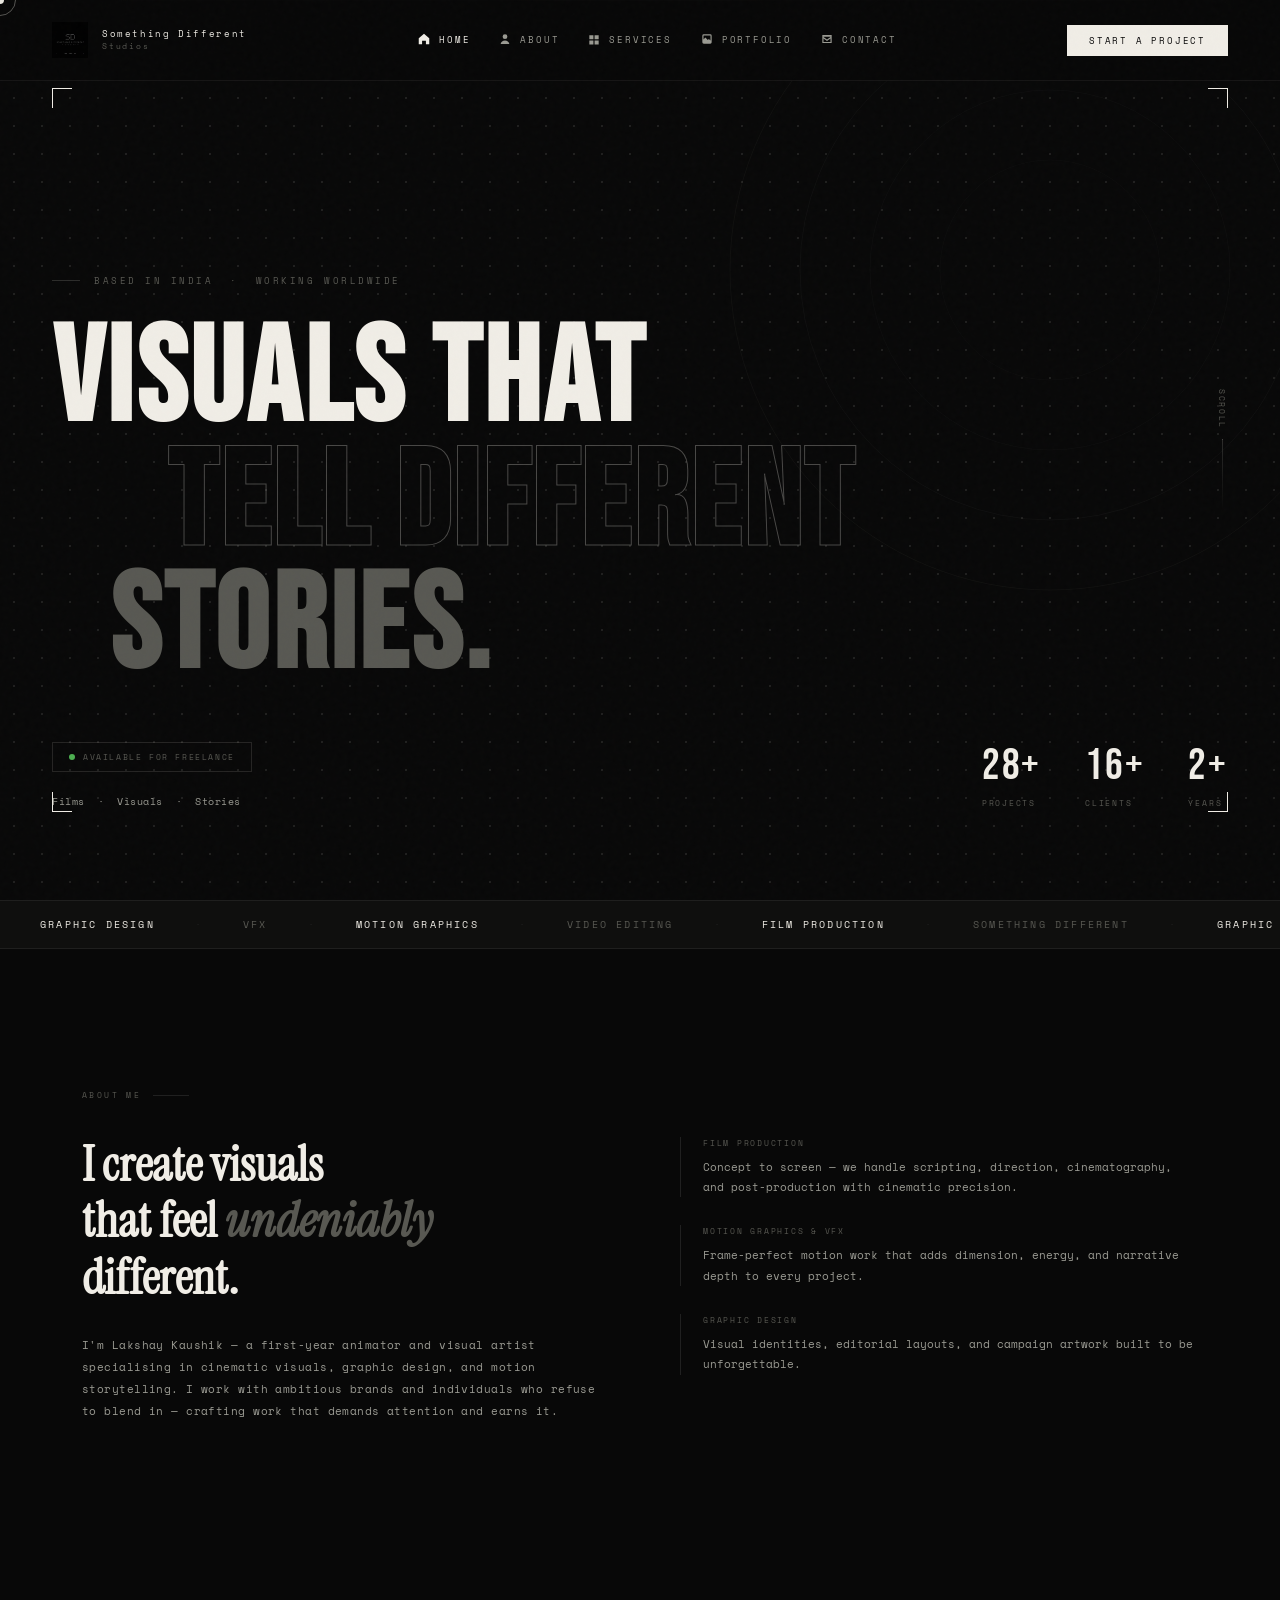
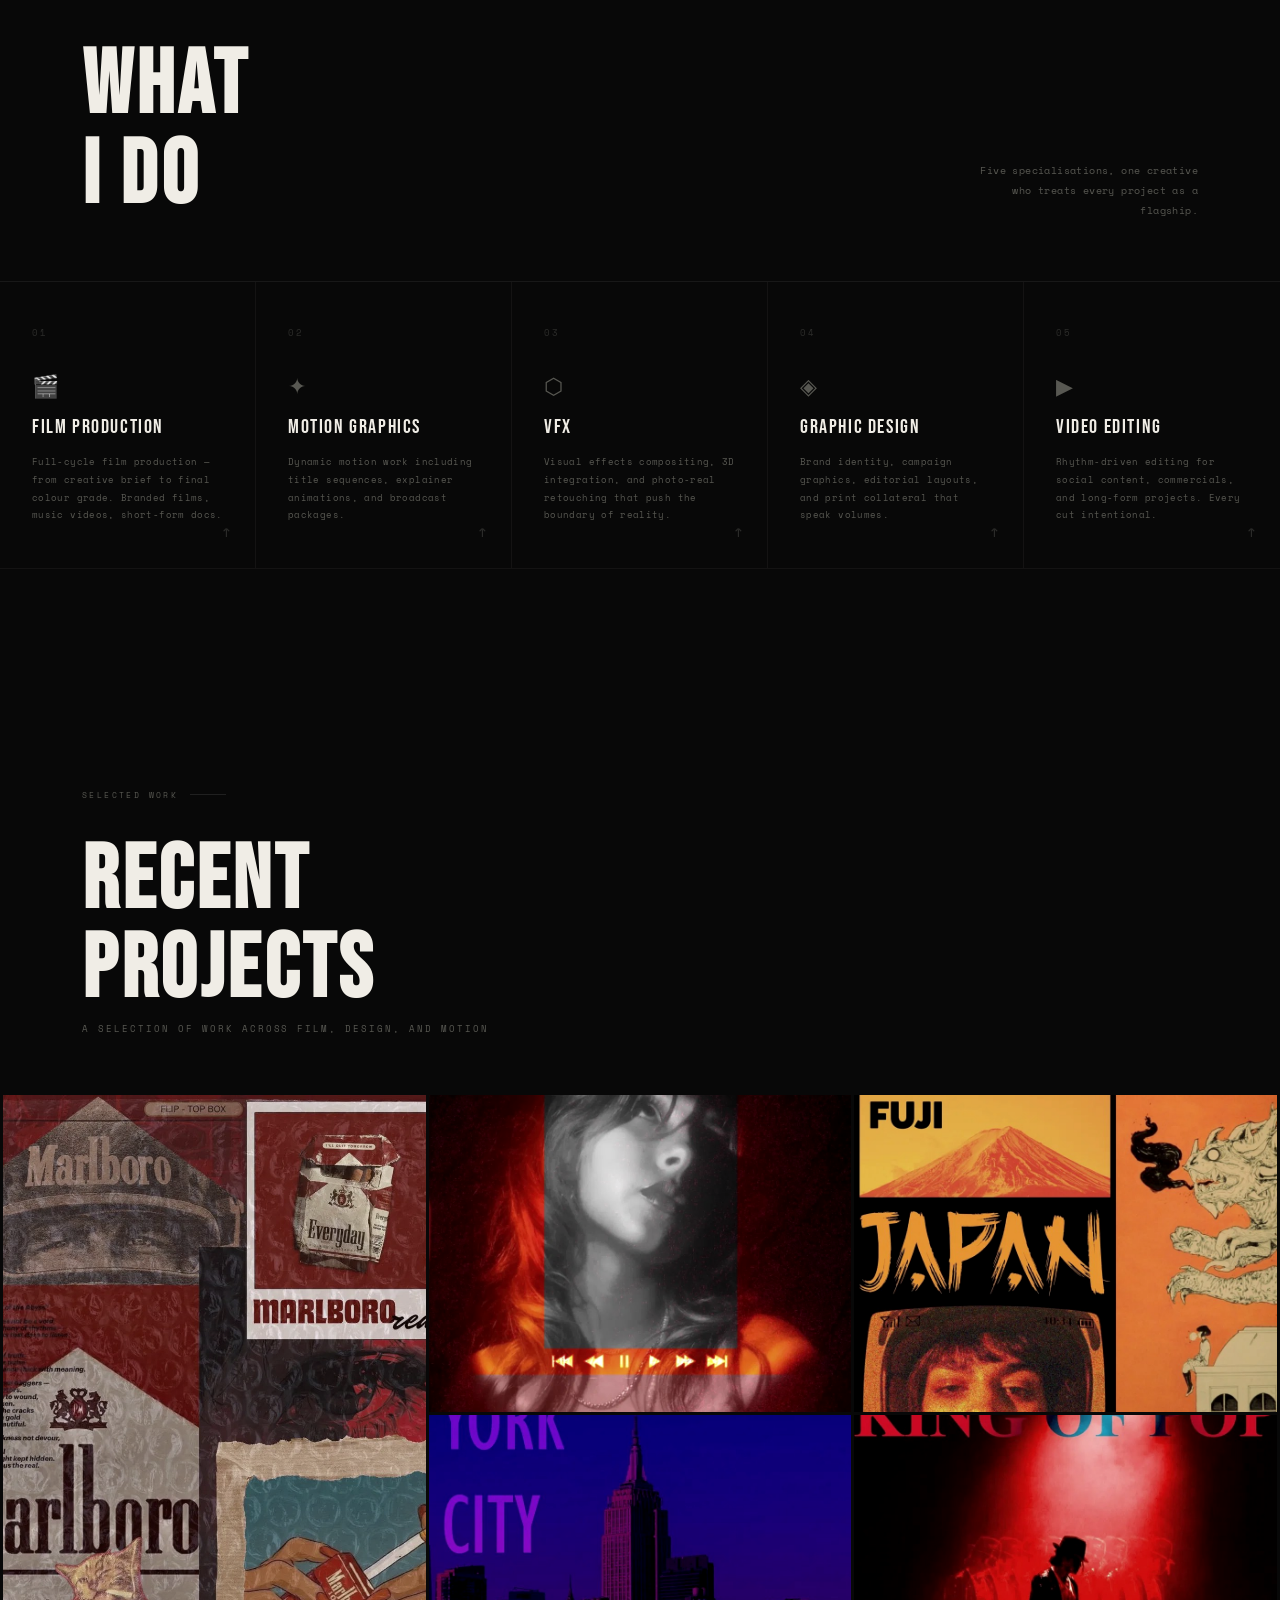
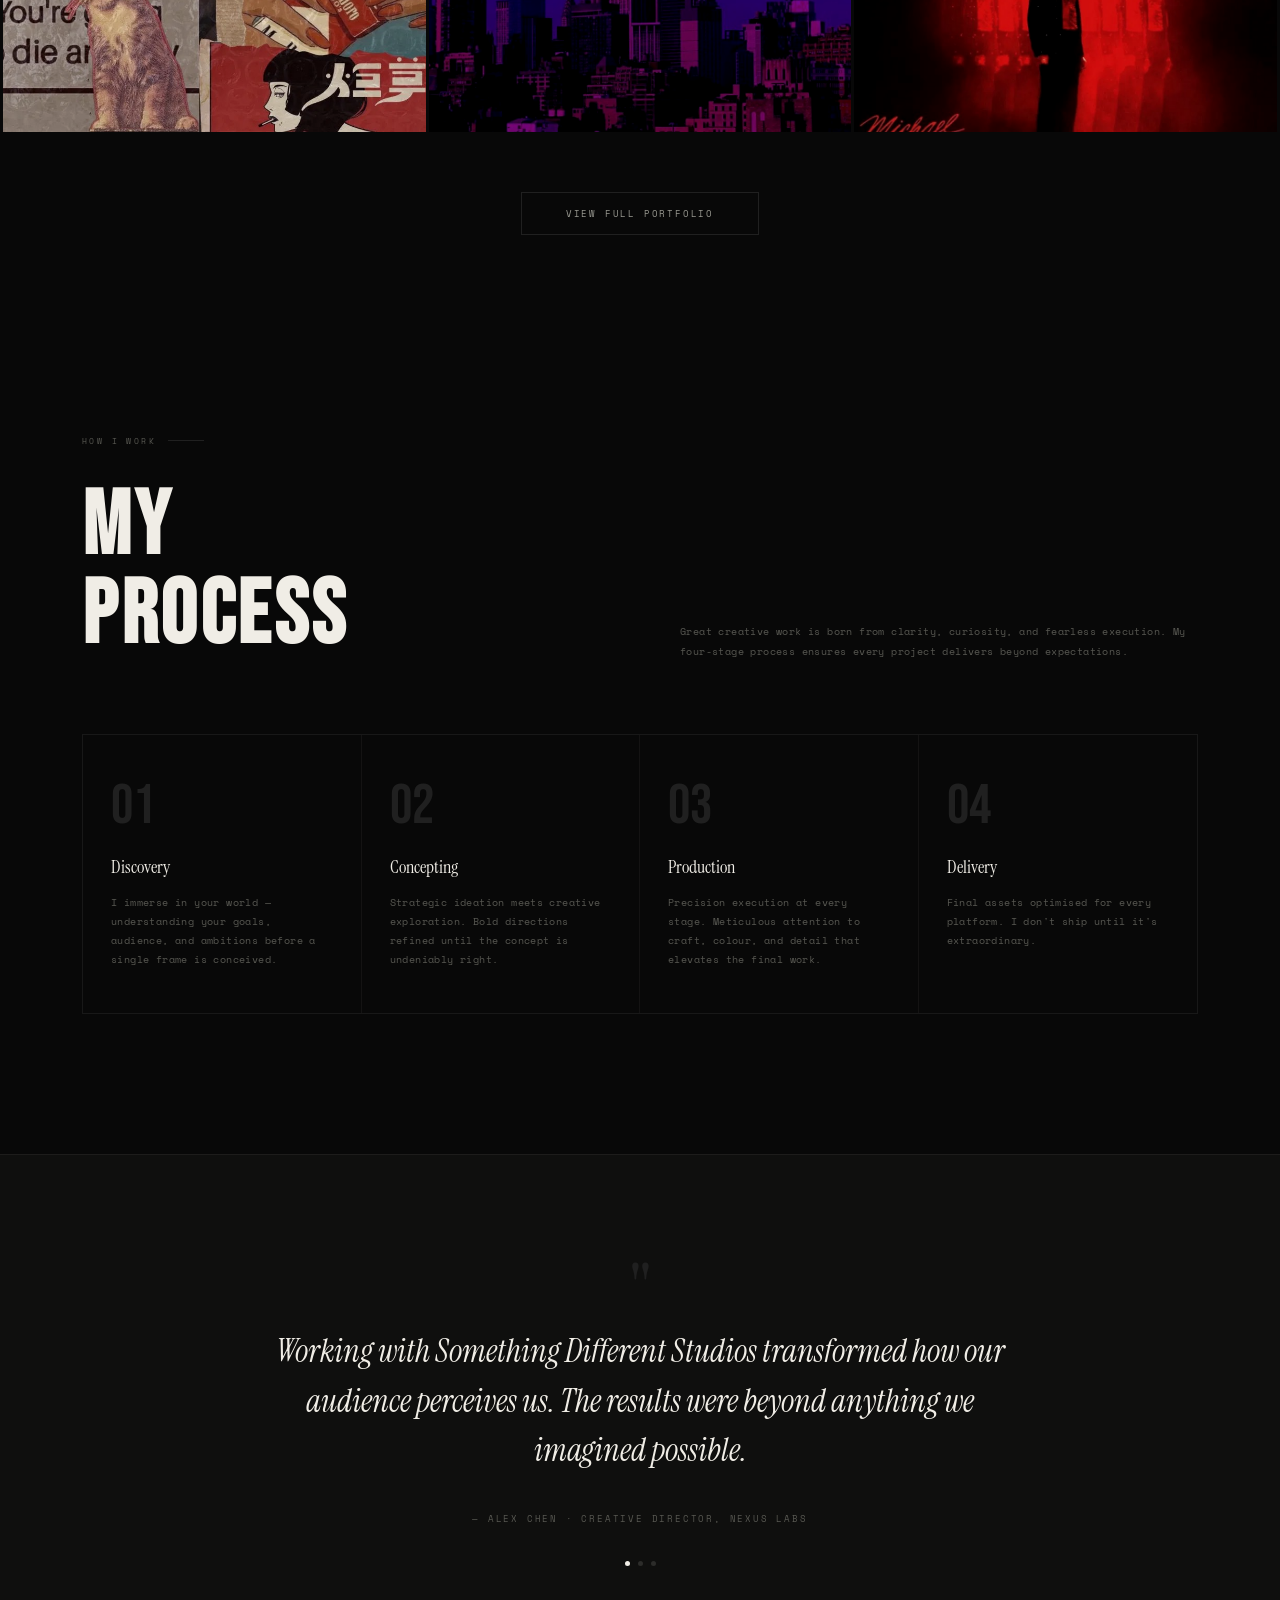
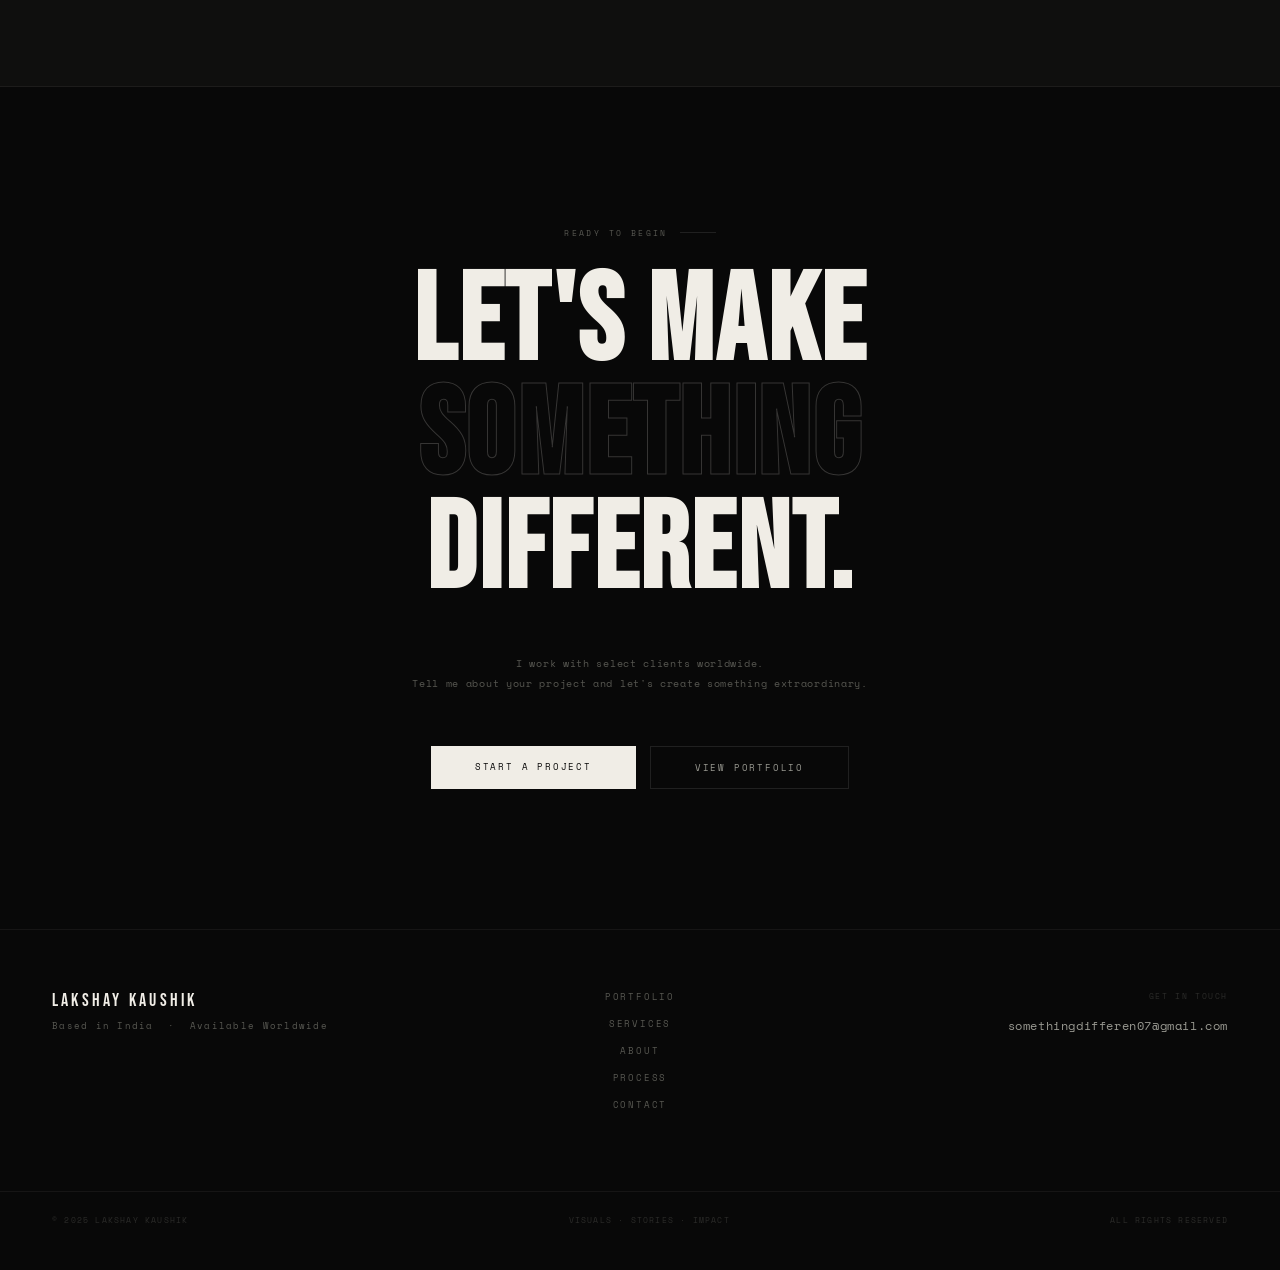
<file: index.html>
<!DOCTYPE html>
<html lang="en">
<head>
  <meta charset="UTF-8">
  <meta name="viewport" content="width=device-width, initial-scale=1.0">
  <title>Something Different Studios</title>
  <meta name="description" content="Something Different Studios — Visuals, Films & Stories for clients worldwide.">
  <link rel="preconnect" href="https://fonts.googleapis.com">
  <link href="https://fonts.googleapis.com/css2?family=Space+Mono:ital,wght@0,400;0,700;1,400&family=Bebas+Neue&family=Instrument+Serif:ital@0;1&display=swap" rel="stylesheet">
  <link rel="stylesheet" href="style.css">

  <!-- Index-page-specific styles -->
  <style>
    /* HERO */
    .hero {
      position: relative; min-height: 100vh;
      display: flex; flex-direction: column;
      justify-content: flex-end; padding: 0 52px 88px;
      overflow: hidden; z-index: 1;
    }
    .hero-bg { position: absolute; inset: 0; z-index: 0; }
    .hero-rings { position: absolute; top: -80px; right: -120px; }
    .hero-corner {
      position: absolute; width: 20px; height: 20px;
      border-color: rgba(240,237,230,.18);
    }
    .corner-tl { top: 88px; left: 52px; border-top: 1px solid; border-left: 1px solid; }
    .corner-tr { top: 88px; right: 52px; border-top: 1px solid; border-right: 1px solid; }
    .corner-bl { bottom: 88px; left: 52px; border-bottom: 1px solid; border-left: 1px solid; }
    .corner-br { bottom: 88px; right: 52px; border-bottom: 1px solid; border-right: 1px solid; }
    .hero-scan {
      position: absolute; top: 0; left: 0; right: 0; height: 1px;
      background: linear-gradient(90deg, transparent, rgba(240,237,230,.12), transparent);
      animation: scan 8s linear infinite; z-index: 2;
    }
    @keyframes scan { 0% { top: 0% } 100% { top: 100% } }

    .hero-tag {
      font-size: 9px; letter-spacing: .28em; text-transform: uppercase;
      color: var(--gray-400); margin-bottom: 32px;
      display: flex; align-items: center; gap: 14px; position: relative; z-index: 2;
    }
    .hero-tag::before { content: ''; width: 28px; height: 1px; background: var(--gray-600); }

    .hero-hl {
      font-family: 'Bebas Neue', sans-serif;
      font-size: clamp(64px, 10.5vw, 148px);
      line-height: .92; letter-spacing: .025em;
      color: var(--white); margin-bottom: 52px; position: relative; z-index: 2;
    }
    .hero-hl .l2 {
      color: transparent;
      -webkit-text-stroke: 1px rgba(240,237,230,.28);
      padding-left: clamp(60px, 9vw, 130px);
    }
    .hero-hl .l3 { color: var(--gray-400); padding-left: clamp(30px, 4.5vw, 64px); }

    .hero-bottom {
      display: flex; justify-content: space-between;
      align-items: flex-end; position: relative; z-index: 2;
    }
    .hero-left   { display: flex; flex-direction: column; gap: 20px; }
    .hero-location { font-size: 9px; letter-spacing: .2em; color: var(--gray-400); text-transform: uppercase; }
    .hero-tagline  { font-size: 10px; line-height: 2; color: var(--gray-200); letter-spacing: .05em; max-width: 300px; }
    .hero-stats  { display: flex; gap: 44px; align-items: flex-end; }
    .stat-num    { font-family: 'Bebas Neue', sans-serif; font-size: 44px; color: var(--white); letter-spacing: .04em; line-height: 1; display: block; }
    .stat-lbl    { font-size: 8px; letter-spacing: .22em; text-transform: uppercase; color: var(--gray-400); }
    .hero-pill {
      display: inline-flex; align-items: center; gap: 8px;
      border: 1px solid rgba(240,237,230,.12); padding: 8px 16px;
      font-size: 8px; letter-spacing: .2em; text-transform: uppercase; color: var(--gray-400);
    }
    .hero-pill::before {
      content: ''; width: 6px; height: 6px; background: #4caf50;
      border-radius: 50%; animation: pulse 2s ease-in-out infinite;
    }
    @keyframes pulse { 0%, 100% { opacity: 1 } 50% { opacity: .4 } }

    .scroll-ind {
      position: absolute; right: 52px; top: 50%;
      transform: translateY(-50%);
      display: flex; flex-direction: column; align-items: center; gap: 10px; z-index: 3;
    }
    .scroll-ind span {
      font-size: 8px; letter-spacing: .2em; text-transform: uppercase;
      color: var(--gray-400); writing-mode: vertical-rl;
    }
    .scroll-line {
      width: 1px; height: 72px;
      background: linear-gradient(to bottom, var(--gray-600), transparent);
      overflow: hidden; position: relative;
    }
    .scroll-line::after {
      content: ''; position: absolute; top: -100%; left: 0;
      width: 100%; height: 100%; background: var(--white);
      animation: sd 2.2s ease-in-out infinite;
    }
    @keyframes sd { 0% { top: -100% } 100% { top: 100% } }

    /* ABOUT STRIP */
    .about {
      position: relative; z-index: 1; padding: 140px 52px;
      display: grid; grid-template-columns: 1fr 1fr; gap: 80px;
      align-items: center; max-width: 1220px; margin: 0 auto;
    }
    .about-hl {
      font-family: 'Instrument Serif', serif;
      font-size: clamp(34px, 3.8vw, 56px); line-height: 1.16;
      color: var(--white); margin-bottom: 28px;
    }
    .about-hl em { font-style: italic; color: var(--gray-400); }
    .about-body { font-size: 11px; line-height: 2; color: var(--gray-200); letter-spacing: .04em; }
    .about-feats { display: flex; flex-direction: column; gap: 28px; }
    .af {
      border-left: 1px solid var(--gray-700); padding-left: 22px;
      transition: border-color .3s;
    }
    .af:hover { border-color: var(--gray-400); }
    .af-lbl { font-size: 8px; letter-spacing: .22em; text-transform: uppercase; color: var(--gray-400); margin-bottom: 8px; }
    .af-txt  { font-size: 11px; line-height: 1.85; color: var(--gray-200); }

    /* SERVICES */
    .services { position: relative; z-index: 1; padding: 80px 0 140px; }
    .svc-hd {
      padding: 0 52px; margin-bottom: 60px;
      display: flex; justify-content: space-between; align-items: flex-end;
      max-width: 1220px; margin-left: auto; margin-right: auto;
    }
    .svc-title {
      font-family: 'Bebas Neue', sans-serif;
      font-size: clamp(48px, 7vw, 100px); letter-spacing: .04em;
      color: var(--white); line-height: 1;
    }
    .svc-intro {
      font-size: 10px; line-height: 2; color: var(--gray-400);
      max-width: 240px; text-align: right; letter-spacing: .04em;
    }
    .svc-grid {
      display: grid; grid-template-columns: repeat(5, 1fr);
      border-top: 1px solid rgba(240,237,230,.07);
    }
    .svc-item {
      padding: 44px 32px;
      border-right: 1px solid rgba(240,237,230,.05);
      border-bottom: 1px solid rgba(240,237,230,.05);
      position: relative; overflow: hidden; transition: background .4s; cursor: none;
    }
    .svc-item:last-child { border-right: none; }
    .svc-item::before {
      content: ''; position: absolute; bottom: 0; left: 0; right: 0;
      height: 0; background: var(--gray-800);
      transition: height .5s cubic-bezier(.23,1,.32,1); z-index: 0;
    }
    .svc-item:hover::before { height: 100%; }
    .svc-item > * { position: relative; z-index: 1; }
    .svc-num  { font-size: 9px; letter-spacing: .2em; color: var(--gray-600); margin-bottom: 36px; }
    .svc-icon { font-size: 22px; margin-bottom: 18px; line-height: 1; color: var(--gray-400); }
    .svc-name { font-family: 'Bebas Neue', sans-serif; font-size: 20px; letter-spacing: .08em; color: var(--white); margin-bottom: 14px; }
    .svc-desc-txt { font-size: 9px; line-height: 1.95; color: var(--gray-400); letter-spacing: .04em; }
    .svc-arrow {
      position: absolute; bottom: 24px; right: 24px; font-size: 16px;
      color: var(--gray-600); transform: rotate(-45deg); transition: transform .3s, color .3s;
    }
    .svc-item:hover .svc-arrow { transform: rotate(0deg); color: var(--white); }

    /* WORK PREVIEW */
    .work { position: relative; z-index: 1; padding: 80px 0 0; }
    .work-hd { padding: 0 52px 60px; max-width: 1220px; margin: 0 auto; }
    .work-title {
      font-family: 'Bebas Neue', sans-serif;
      font-size: clamp(48px, 7vw, 100px); letter-spacing: .04em;
      color: var(--white); line-height: 1; margin-bottom: 6px;
    }
    .work-sub { font-size: 9px; letter-spacing: .22em; color: var(--gray-400); text-transform: uppercase; }
    .work-grid { display: grid; grid-template-columns: 1fr 1fr 1fr; gap: 3px; margin: 0 3px; }
    .wi { position: relative; overflow: hidden; cursor: none; background: var(--gray-800); aspect-ratio: 4/3; }
    .wi.tall { grid-row: span 2; aspect-ratio: auto; }
    /* ▼ REPLACE: update src attributes inside .wi elements with your actual portfolio images */
    .wi img {
      width: 100%; height: 100%; object-fit: cover; display: block;
      transition: transform .7s cubic-bezier(.23,1,.32,1);
      filter: grayscale(.25) contrast(1.05);
    }
    .wi:hover img { transform: scale(1.06); }
    .wi-ov {
      position: absolute; inset: 0; background: rgba(8,8,8,0);
      transition: background .4s; display: flex; flex-direction: column;
      justify-content: flex-end; padding: 28px;
    }
    .wi:hover .wi-ov { background: rgba(8,8,8,.72); }
    .wi-info {
      transform: translateY(16px); opacity: 0;
      transition: all .4s cubic-bezier(.23,1,.32,1);
    }
    .wi:hover .wi-info { transform: translateY(0); opacity: 1; }
    .wi-cat  { font-size: 8px; letter-spacing: .25em; text-transform: uppercase; color: var(--gray-400); margin-bottom: 6px; }
    .wi-title { font-family: 'Bebas Neue', sans-serif; font-size: 22px; letter-spacing: .06em; color: var(--white); }

    /* Work placeholder cells (shown when no images) */
    .wi-placeholder {
      width: 100%; height: 100%; min-height: 240px;
      display: flex; align-items: center; justify-content: center;
      background: var(--gray-800); color: var(--gray-600);
      font-size: 8px; letter-spacing: .2em; text-transform: uppercase;
    }

    /* PROCESS */
    .process {
      position: relative; z-index: 1; padding: 140px 52px;
      max-width: 1220px; margin: 0 auto;
    }
    .proc-hd {
      display: grid; grid-template-columns: 1fr 1fr; gap: 80px;
      align-items: end; margin-bottom: 72px;
    }
    .proc-title {
      font-family: 'Bebas Neue', sans-serif;
      font-size: clamp(48px, 7vw, 100px); letter-spacing: .04em;
      color: var(--white); line-height: 1;
    }
    .proc-intro { font-size: 10px; line-height: 2; color: var(--gray-400); letter-spacing: .04em; }
    .proc-steps {
      display: grid; grid-template-columns: repeat(4, 1fr);
      border: 1px solid rgba(240,237,230,.07);
    }
    .ps {
      padding: 44px 28px;
      border-right: 1px solid rgba(240,237,230,.05);
      transition: background .3s;
    }
    .ps:last-child { border-right: none; }
    .ps:hover { background: var(--gray-900); }
    .ps-num {
      font-family: 'Bebas Neue', sans-serif; font-size: 56px;
      color: var(--gray-700); line-height: 1; margin-bottom: 20px;
      transition: color .3s;
    }
    .ps:hover .ps-num { color: var(--gray-600); }
    .ps-title { font-family: 'Instrument Serif', serif; font-size: 18px; color: var(--white); margin-bottom: 14px; }
    .ps-txt   { font-size: 10px; line-height: 1.9; color: var(--gray-400); letter-spacing: .04em; }

    /* TESTIMONIAL */
    .testi {
      position: relative; z-index: 1; padding: 100px 52px 120px;
      border-top: 1px solid rgba(240,237,230,.06);
      border-bottom: 1px solid rgba(240,237,230,.06);
      background: var(--gray-900);
    }
    .testi-inner { max-width: 760px; margin: 0 auto; text-align: center; }
    .q-mark { font-family: 'Instrument Serif', serif; font-size: 72px; color: var(--gray-700); line-height: 1; }
    .t-text {
      font-family: 'Instrument Serif', serif;
      font-size: clamp(20px, 2.8vw, 32px); line-height: 1.55;
      color: var(--white); margin-bottom: 36px; font-style: italic;
    }
    .t-author { font-size: 9px; letter-spacing: .2em; text-transform: uppercase; color: var(--gray-400); }
    .t-dots  { display: flex; justify-content: center; gap: 8px; margin-top: 36px; }
    .td { width: 5px; height: 5px; border-radius: 50%; background: var(--gray-600); cursor: none; transition: background .3s; }
    .td.a { background: var(--white); }

    /* MOBILE */
    @media (max-width: 900px) {
      .hero { padding: 0 24px 60px; }
      .hero-stats { gap: 28px; }
      .about { grid-template-columns: 1fr; gap: 40px; padding: 80px 24px; }
      .svc-hd { padding: 0 24px; flex-direction: column; align-items: flex-start; gap: 16px; }
      .svc-intro { text-align: left; }
      .svc-grid { grid-template-columns: 1fr 1fr; }
      .work-grid { grid-template-columns: 1fr 1fr; }
      .wi.tall { grid-row: unset; }
      .process { padding: 80px 24px; }
      .proc-hd { grid-template-columns: 1fr; gap: 40px; }
      .proc-steps { grid-template-columns: 1fr 1fr; }
      .scroll-ind { display: none; }
    }
    @media (max-width: 600px) {
      .hero {
        min-height: auto;
        padding: 136px 16px 56px;
      }
      .hero-rings { width: 520px; height: 520px; right: -260px; top: -120px; }
      .hero-tag { align-items: flex-start; margin-bottom: 24px; }
      .hero-hl { font-size: clamp(56px, 18vw, 86px); }
      .hero-hl .l3 { padding-left: 0; }
      .hero-bottom {
        flex-direction: column;
        align-items: flex-start;
        gap: 28px;
      }
      .hero-stats {
        width: 100%;
        justify-content: space-between;
        gap: 14px;
      }
      .stat-num { font-size: 34px; }
      .about { padding: 64px 16px; }
      .svc-hd { padding: 0 16px; }
      .svc-grid,
      .work-grid,
      .proc-steps { grid-template-columns: 1fr; }
      .svc-item { padding: 36px 24px; }
      .work-hd { padding: 0 16px 36px; }
      .work-grid { margin: 0; }
      .wi,
      .wi.tall { aspect-ratio: 4 / 3; }
      .process { padding: 64px 16px; }
    }
  </style>
</head>
<body>

<!-- Cursor elements -->
<div id="cur"></div>
<div id="cur-r"></div>
<div class="dots"></div>

<!-- ═══════════════════════════════════════════
     NAVIGATION
═══════════════════════════════════════════ -->
<nav>
  <a href="index.html" class="nav-logo">
    <img src="images/logo.png" alt="Something Different Studios logo" style="height:36px;width:auto;">
    <div class="nav-logo-text">
      <span class="nav-logo-main">Something Different</span>
      <span class="nav-logo-sub">Studios</span>
    </div>
  </a>
  <button class="nav-toggle" type="button" aria-label="Open navigation" aria-expanded="false" aria-controls="site-nav"><span></span><span></span><span></span></button>
  <ul class="nav-links" id="site-nav">
    <li><a href="index.html"><span class="nav-icon" aria-hidden="true"><svg viewBox="0 0 24 24"><path d="M3 10.8 12 3l9 7.8v9.7a.5.5 0 0 1-.5.5h-5.2v-6.1H8.7V21H3.5a.5.5 0 0 1-.5-.5v-9.7Z"/></svg></span><span>Home</span></a></li>
    <li><a href="about.html"><span class="nav-icon" aria-hidden="true"><svg viewBox="0 0 24 24"><path d="M12 12.2a4.1 4.1 0 1 0 0-8.2 4.1 4.1 0 0 0 0 8.2Zm-7.5 8.3c.8-3.9 3.6-6.1 7.5-6.1s6.7 2.2 7.5 6.1H4.5Z"/></svg></span><span>About</span></a></li>
    <li><a href="services.html"><span class="nav-icon" aria-hidden="true"><svg viewBox="0 0 24 24"><path d="M4 5.5h7v7H4v-7Zm9 0h7v7h-7v-7Zm-9 9h7v7H4v-7Zm9 0h7v7h-7v-7Z"/></svg></span><span>Services</span></a></li>
    <li><a href="portfolio.html"><span class="nav-icon" aria-hidden="true"><svg viewBox="0 0 24 24"><path d="M4 6.5A2.5 2.5 0 0 1 6.5 4h11A2.5 2.5 0 0 1 20 6.5v11a2.5 2.5 0 0 1-2.5 2.5h-11A2.5 2.5 0 0 1 4 17.5v-11Zm2 0v6.2l3.2-3.2 4.2 4.2 1.8-1.8L18 14.7V6.5a.5.5 0 0 0-.5-.5h-11a.5.5 0 0 0-.5.5Z"/></svg></span><span>Portfolio</span></a></li>
    <li><a href="contact.html"><span class="nav-icon" aria-hidden="true"><svg viewBox="0 0 24 24"><path d="M4 5h16v14H4V5Zm2 3.2v.5l6 4.1 6-4.1v-.5H6Zm0 3v5.8h12v-5.8l-6 4.1-6-4.1Z"/></svg></span><span>Contact</span></a></li>
  </ul>
  <a href="contact.html" class="nav-cta">Start a Project</a>
</nav>

<!-- ═══════════════════════════════════════════
     HERO
═══════════════════════════════════════════ -->
<section class="hero">
  <div class="hero-bg">
    <svg class="hero-rings" width="700" height="700" viewBox="0 0 700 700" fill="none"
         xmlns="http://www.w3.org/2000/svg" style="animation:rotate 50s linear infinite">
      <circle cx="350" cy="350" r="320" stroke="rgba(240,237,230,.035)" stroke-width="1"/>
      <circle cx="350" cy="350" r="250" stroke="rgba(240,237,230,.03)"  stroke-width="1"/>
      <circle cx="350" cy="350" r="180" stroke="rgba(240,237,230,.025)" stroke-width="1"/>
      <circle cx="350" cy="350" r="110" stroke="rgba(240,237,230,.02)"  stroke-width="1"/>
      <line x1="30" y1="350" x2="670" y2="350" stroke="rgba(240,237,230,.025)" stroke-width=".5"/>
      <line x1="350" y1="30" x2="350" y2="670" stroke="rgba(240,237,230,.025)" stroke-width=".5"/>
    </svg>
    <style>@keyframes rotate { from { transform:rotate(0deg) } to { transform:rotate(360deg) } }</style>
  </div>
  <div class="hero-scan"></div>
  <div class="hero-corner corner-tl"></div>
  <div class="hero-corner corner-tr"></div>
  <div class="hero-corner corner-bl"></div>
  <div class="hero-corner corner-br"></div>

  <div class="scroll-ind">
    <span>Scroll</span>
    <div class="scroll-line"></div>
  </div>

  <div class="hero-tag fu">Based in India &nbsp;·&nbsp; Working Worldwide</div>

  <h1 class="hero-hl fu">
    <span class="l1">Visuals That</span><br>
    <span class="l2">Tell Different</span><br>
    <span class="l3">Stories.</span>
  </h1>

  <div class="hero-bottom fu">
    <div class="hero-left">
      <div class="hero-pill">Available for Freelance</div>
      <p class="hero-tagline">Films &nbsp;·&nbsp; Visuals &nbsp;·&nbsp; Stories</p>
    </div>
    <div class="hero-stats">
      <div class="hero-stat">
        <span class="stat-num">28+</span>
        <span class="stat-lbl">Projects</span>
      </div>
      <div class="hero-stat">
        <span class="stat-num">16+</span>
        <span class="stat-lbl">Clients</span>
      </div>
      <div class="hero-stat">
        <span class="stat-num">2+</span>
        <span class="stat-lbl">Years</span>
      </div>
    </div>
  </div>
</section>

<!-- ═══════════════════════════════════════════
     MARQUEE
═══════════════════════════════════════════ -->
<div class="marq-wrap">
  <div class="marq-track">
    <span class="marq-item a">Graphic Design</span><span class="marq-item marq-dot">·</span>
    <span class="marq-item">VFX</span><span class="marq-item marq-dot">·</span>
    <span class="marq-item a">Motion Graphics</span><span class="marq-item marq-dot">·</span>
    <span class="marq-item">Video Editing</span><span class="marq-item marq-dot">·</span>
    <span class="marq-item a">Film Production</span><span class="marq-item marq-dot">·</span>
    <span class="marq-item">Something Different</span><span class="marq-item marq-dot">·</span>
    <!-- Duplicate for seamless loop -->
    <span class="marq-item a">Graphic Design</span><span class="marq-item marq-dot">·</span>
    <span class="marq-item">VFX</span><span class="marq-item marq-dot">·</span>
    <span class="marq-item a">Motion Graphics</span><span class="marq-item marq-dot">·</span>
    <span class="marq-item">Video Editing</span><span class="marq-item marq-dot">·</span>
    <span class="marq-item a">Film Production</span><span class="marq-item marq-dot">·</span>
    <span class="marq-item">Something Different</span><span class="marq-item marq-dot">·</span>
  </div>
</div>

<!-- ═══════════════════════════════════════════
     ABOUT STRIP
═══════════════════════════════════════════ -->
<section class="about" id="about">
  <div>
    <div class="sec-tag">About Me</div>
    <h2 class="about-hl fu">I create visuals<br>that feel <em>undeniably</em><br>different.</h2>
    <p class="about-body fu">
      I'm Lakshay Kaushik — a first-year animator and visual artist specialising in cinematic visuals, graphic design, and motion storytelling. I work with ambitious brands and individuals who refuse to blend in — crafting work that demands attention and earns it.
    </p>
  </div>
  <div class="about-feats">
    <div class="af fu">
      <div class="af-lbl">Film Production</div>
      <p class="af-txt">Concept to screen — we handle scripting, direction, cinematography, and post-production with cinematic precision.</p>
    </div>
    <div class="af fu">
      <div class="af-lbl">Motion Graphics & VFX</div>
      <p class="af-txt">Frame-perfect motion work that adds dimension, energy, and narrative depth to every project.</p>
    </div>
    <div class="af fu">
      <div class="af-lbl">Graphic Design</div>
      <p class="af-txt">Visual identities, editorial layouts, and campaign artwork built to be unforgettable.</p>
    </div>
  </div>
</section>

<!-- ═══════════════════════════════════════════
     SERVICES
═══════════════════════════════════════════ -->
<section class="services" id="services">
  <div class="svc-hd">
    <h2 class="svc-title">What<br>I Do</h2>
    <p class="svc-intro">Five specialisations, one creative who treats every project as a flagship.</p>
  </div>
  <div class="svc-grid">
    <div class="svc-item fu">
      <div class="svc-num">01</div>
      <div class="svc-icon">🎬</div>
      <div class="svc-name">Film Production</div>
      <p class="svc-desc-txt">Full-cycle film production — from creative brief to final colour grade. Branded films, music videos, short-form docs.</p>
      <span class="svc-arrow">↗</span>
    </div>
    <div class="svc-item fu">
      <div class="svc-num">02</div>
      <div class="svc-icon">✦</div>
      <div class="svc-name">Motion Graphics</div>
      <p class="svc-desc-txt">Dynamic motion work including title sequences, explainer animations, and broadcast packages.</p>
      <span class="svc-arrow">↗</span>
    </div>
    <div class="svc-item fu">
      <div class="svc-num">03</div>
      <div class="svc-icon">⬡</div>
      <div class="svc-name">VFX</div>
      <p class="svc-desc-txt">Visual effects compositing, 3D integration, and photo-real retouching that push the boundary of reality.</p>
      <span class="svc-arrow">↗</span>
    </div>
    <div class="svc-item fu">
      <div class="svc-num">04</div>
      <div class="svc-icon">◈</div>
      <div class="svc-name">Graphic Design</div>
      <p class="svc-desc-txt">Brand identity, campaign graphics, editorial layouts, and print collateral that speak volumes.</p>
      <span class="svc-arrow">↗</span>
    </div>
    <div class="svc-item fu">
      <div class="svc-num">05</div>
      <div class="svc-icon">▶</div>
      <div class="svc-name">Video Editing</div>
      <p class="svc-desc-txt">Rhythm-driven editing for social content, commercials, and long-form projects. Every cut intentional.</p>
      <span class="svc-arrow">↗</span>
    </div>
  </div>
</section>

<!-- ═══════════════════════════════════════════
     WORK / PORTFOLIO PREVIEW
═══════════════════════════════════════════ -->
<section class="work" id="work">
  <div class="work-hd">
    <div class="sec-tag">Selected Work</div>
    <h2 class="work-title fu">Recent<br>Projects</h2>
    <p class="work-sub fu">A selection of work across film, design, and motion</p>
  </div>
  <div class="work-grid">
    <!-- ▼ REPLACE: update each src with your actual portfolio image paths -->
    <!-- Item 1 — tall (spans 2 rows) -->
    <div class="wi tall">
      <img src="images/marlboro.png" alt="Marlboro Red — Graphic Design">
      <div class="wi-ov">
        <div class="wi-info">
          <div class="wi-cat">Graphic Design · Collage</div>
          <div class="wi-title">Marlboro Red</div>
        </div>
      </div>
    </div>
    <!-- Item 2 -->
    <div class="wi">
      <img src="images/outcast.png" alt="Outcast — Music Poster">
      <div class="wi-ov">
        <div class="wi-info">
          <div class="wi-cat">Graphic Design · Music</div>
          <div class="wi-title">Outcast</div>
        </div>
      </div>
    </div>
    <!-- Item 3 -->
    <div class="wi">
      <img src="images/japan.png" alt="Japan Orange — Art Direction">
      <div class="wi-ov">
        <div class="wi-info">
          <div class="wi-cat">Art Direction · Editorial</div>
          <div class="wi-title">Japan Orange</div>
        </div>
      </div>
    </div>
    <!-- Item 4 -->
    <div class="wi">
      <img src="images/nyc.png" alt="New York City — Poster">
      <div class="wi-ov">
        <div class="wi-info">
          <div class="wi-cat">Graphic Design · Poster</div>
          <div class="wi-title">New York City</div>
        </div>
      </div>
    </div>
    <!-- Item 5 -->
    <div class="wi">
      <img src="images/kingofpop.png" alt="King of Pop — Michael Jackson">
      <div class="wi-ov">
        <div class="wi-info">
          <div class="wi-cat">Graphic Design · Tribute</div>
          <div class="wi-title">King of Pop</div>
        </div>
      </div>
    </div>
  </div>
  <div style="text-align:center; padding:60px 52px;">
    <a href="portfolio.html" class="btn-g">View Full Portfolio</a>
  </div>
</section>

<!-- ═══════════════════════════════════════════
     PROCESS
═══════════════════════════════════════════ -->
<section class="process" id="process">
  <div class="proc-hd">
    <div>
      <div class="sec-tag">How I Work</div>
      <h2 class="proc-title">My<br>Process</h2>
    </div>
    <p class="proc-intro fu">Great creative work is born from clarity, curiosity, and fearless execution. My four-stage process ensures every project delivers beyond expectations.</p>
  </div>
  <div class="proc-steps">
    <div class="ps fu">
      <div class="ps-num">01</div>
      <div class="ps-title">Discovery</div>
      <p class="ps-txt">I immerse in your world — understanding your goals, audience, and ambitions before a single frame is conceived.</p>
    </div>
    <div class="ps fu">
      <div class="ps-num">02</div>
      <div class="ps-title">Concepting</div>
      <p class="ps-txt">Strategic ideation meets creative exploration. Bold directions refined until the concept is undeniably right.</p>
    </div>
    <div class="ps fu">
      <div class="ps-num">03</div>
      <div class="ps-title">Production</div>
      <p class="ps-txt">Precision execution at every stage. Meticulous attention to craft, colour, and detail that elevates the final work.</p>
    </div>
    <div class="ps fu">
      <div class="ps-num">04</div>
      <div class="ps-title">Delivery</div>
      <p class="ps-txt">Final assets optimised for every platform. I don't ship until it's extraordinary.</p>
    </div>
  </div>
</section>

<!-- ═══════════════════════════════════════════
     TESTIMONIAL
═══════════════════════════════════════════ -->
<section class="testi">
  <div class="testi-inner">
    <div class="q-mark">"</div>
    <p class="t-text" id="tt">Working with Something Different Studios transformed how our audience perceives us. The results were beyond anything we imagined possible.</p>
    <div class="t-author" id="ta">— Alex Chen · Creative Director, NEXUS Labs</div>
    <div class="t-dots">
      <div class="td a" onclick="setT(0)"></div>
      <div class="td"   onclick="setT(1)"></div>
      <div class="td"   onclick="setT(2)"></div>
    </div>
  </div>
</section>

<!-- ═══════════════════════════════════════════
     CTA
═══════════════════════════════════════════ -->
<section class="cta-band" id="contact">
  <div class="sec-tag" style="justify-content:center; margin-bottom:28px">Ready to Begin</div>
  <h2 class="cta-band-hl fu">
    Let's make<br><span class="hollow">something</span><br>different.
  </h2>
  <p class="cta-band-body fu">
    I work with select clients worldwide.<br>
    Tell me about your project and let's create something extraordinary.
  </p>
  <div class="btns fu">
    <a href="contact.html" class="btn-p">Start a Project</a>
    <a href="portfolio.html" class="btn-g">View Portfolio</a>
  </div>
</section>

<!-- ═══════════════════════════════════════════
     FOOTER
═══════════════════════════════════════════ -->
<footer>
  <div>
    <div class="f-brand">Lakshay Kaushik</div>
    <div class="f-tag">Based in India &nbsp;·&nbsp; Available Worldwide</div>
  </div>
  <div class="f-links">
    <a href="portfolio.html">Portfolio</a>
    <a href="services.html">Services</a>
    <a href="about.html">About</a>
    <a href="index.html#process">Process</a>
    <a href="contact.html">Contact</a>
  </div>
  <div class="f-right">
    <div class="f-clbl">Get in Touch</div>
    <!-- ▼ REPLACE: update with your actual contact email -->
    <a href="mailto:somethingdifferen07@gmail.com" class="f-email">somethingdifferen07@gmail.com</a>
  </div>
  <div class="f-bottom">
    <span>© 2025 Lakshay Kaushik</span>
    <span>Visuals · Stories · Impact</span>
    <span>All rights reserved</span>
  </div>
</footer>

<script src="script.js"></script>
</body>
</html>
</file>
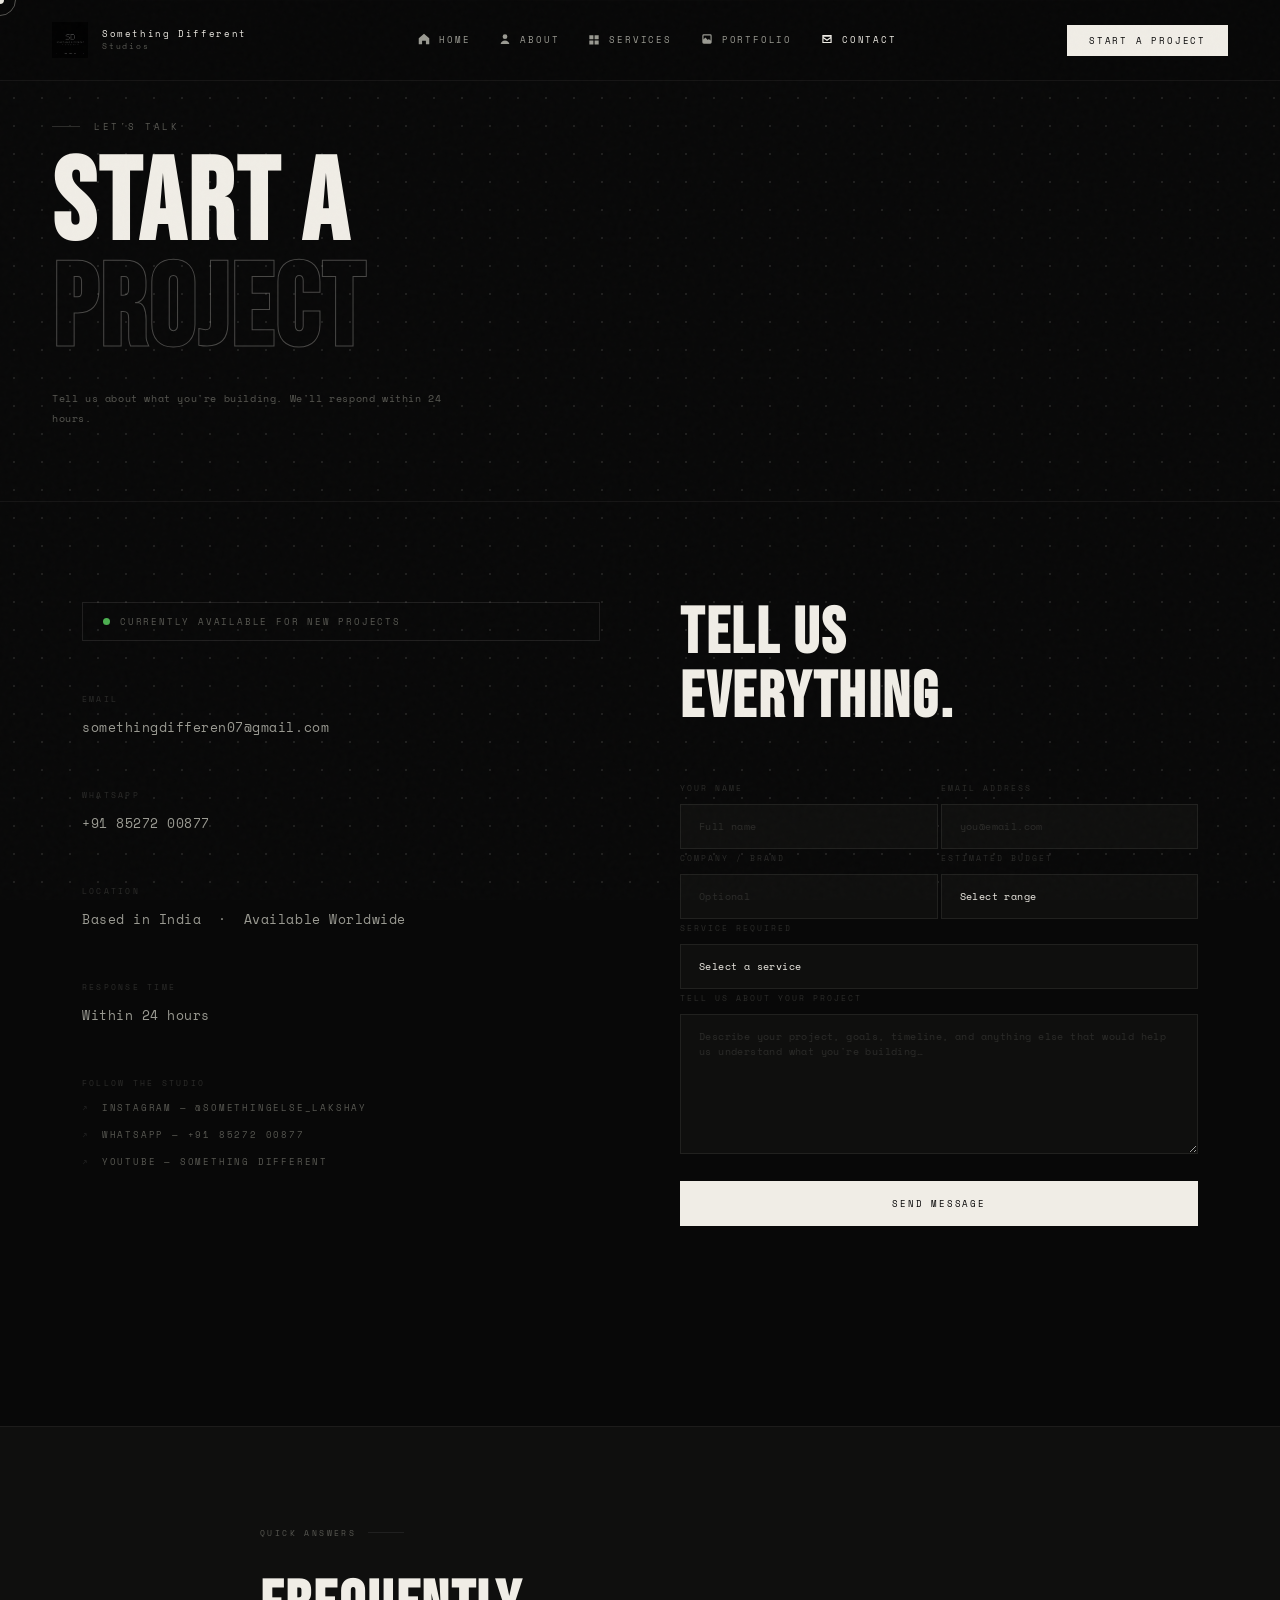
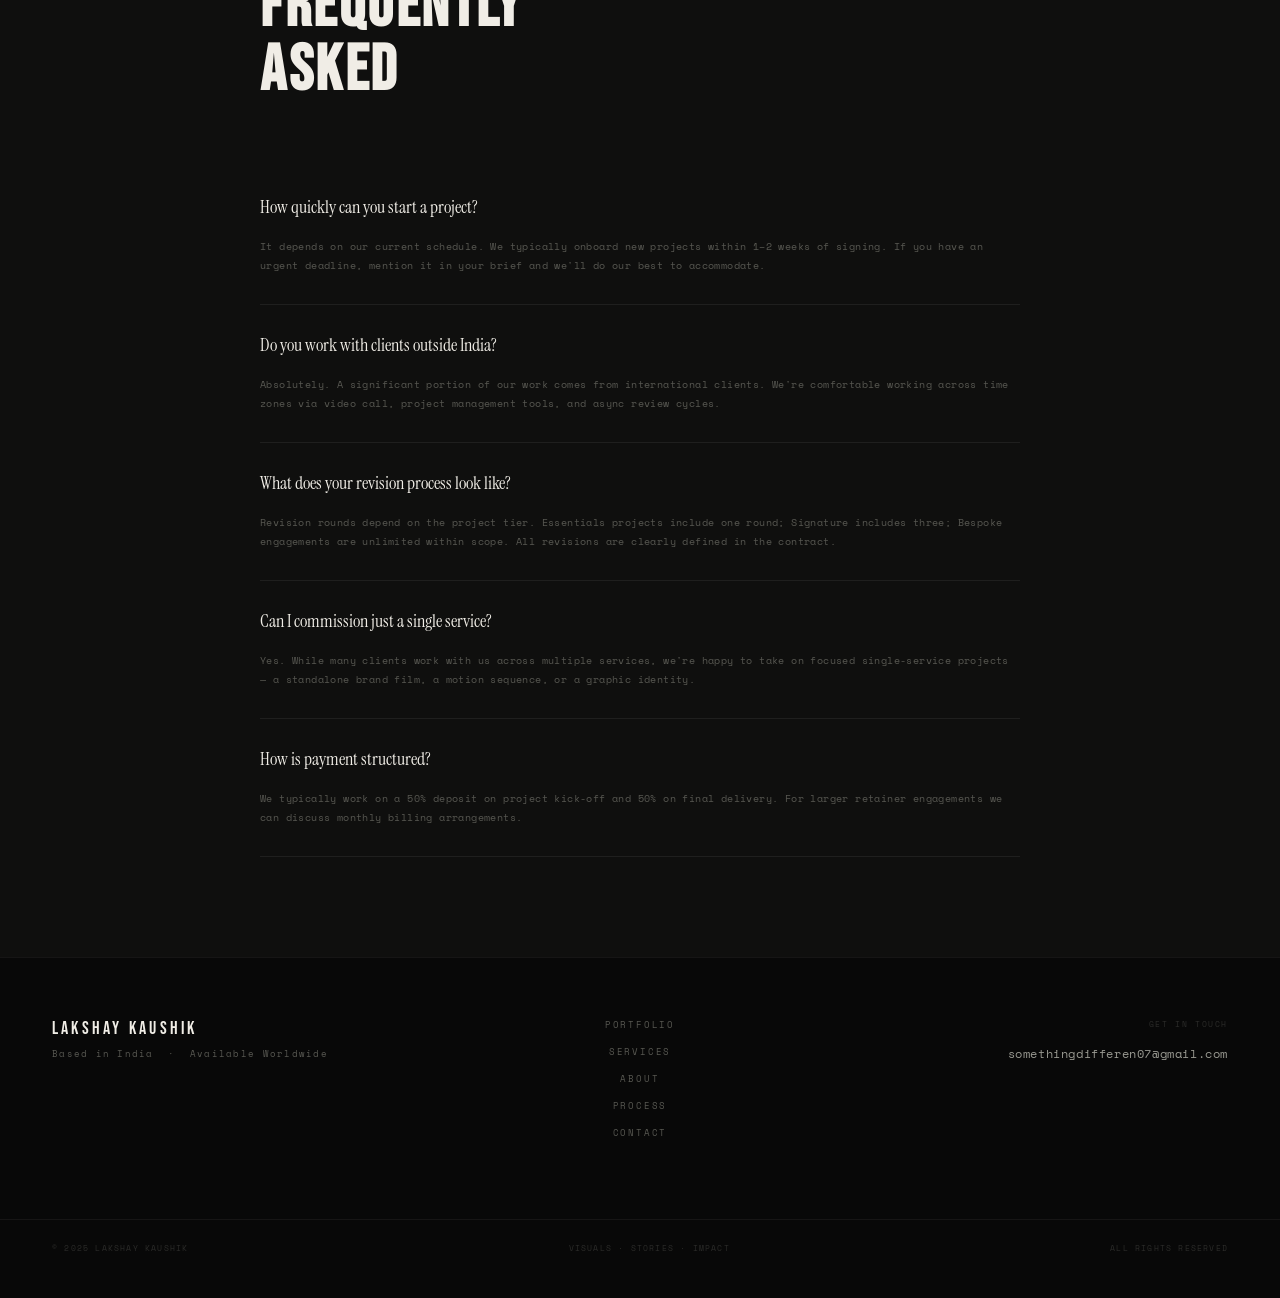
<file: contact.html>
<!DOCTYPE html>
<html lang="en">
<head>
  <meta charset="UTF-8">
  <meta name="viewport" content="width=device-width, initial-scale=1.0">
  <title>Contact — Lakshay Kaushik</title>
  <meta name="description" content="Get in touch with Lakshay Kaushik to start your project.">
  <link rel="preconnect" href="https://fonts.googleapis.com">
  <link href="https://fonts.googleapis.com/css2?family=Space+Mono:ital,wght@0,400;0,700;1,400&family=Bebas+Neue&family=Instrument+Serif:ital@0;1&display=swap" rel="stylesheet">
  <link rel="stylesheet" href="style.css">

  <style>
    /* CONTACT LAYOUT */
    .contact-wrap {
      position: relative; z-index: 1;
      display: grid; grid-template-columns: 1fr 1fr;
      gap: 80px; max-width: 1220px; margin: 0 auto;
      padding: 100px 52px 140px;
    }

    /* LEFT — Info */
    .contact-info { display: flex; flex-direction: column; gap: 52px; }
    .contact-detail-title {
      font-size: 8px; letter-spacing: .28em; text-transform: uppercase;
      color: var(--gray-600); margin-bottom: 12px;
    }
    .contact-detail-val {
      font-size: 13px; letter-spacing: .04em; color: var(--gray-200);
    }
    .contact-detail-val a {
      color: var(--gray-200); text-decoration: none; transition: color .25s;
    }
    .contact-detail-val a:hover { color: var(--white); }

    .social-links { display: flex; flex-direction: column; gap: 14px; }
    .social-link {
      font-size: 9px; letter-spacing: .2em; text-transform: uppercase;
      color: var(--gray-400); text-decoration: none;
      display: flex; align-items: center; gap: 12px; transition: color .25s;
    }
    .social-link::before {
      content: '↗'; color: var(--gray-700); transition: color .25s;
    }
    .social-link:hover { color: var(--white); }
    .social-link:hover::before { color: var(--white); }

    .contact-avail {
      display: inline-flex; align-items: center; gap: 10px;
      border: 1px solid rgba(240,237,230,.1);
      padding: 12px 20px; font-size: 9px;
      letter-spacing: .2em; text-transform: uppercase; color: var(--gray-400);
    }
    .contact-avail::before {
      content: ''; width: 7px; height: 7px; background: #4caf50;
      border-radius: 50%; animation: pulse 2s ease-in-out infinite;
    }
    @keyframes pulse { 0%, 100% { opacity: 1 } 50% { opacity: .4 } }

    /* RIGHT — Form */
    .contact-form-wrap {}
    .form-title {
      font-family: 'Bebas Neue', sans-serif;
      font-size: clamp(40px, 5vw, 72px); letter-spacing: .04em;
      color: var(--white); line-height: 1; margin-bottom: 52px;
    }

    .form-row { display: grid; grid-template-columns: 1fr 1fr; gap: 3px; }
    .form-group { display: flex; flex-direction: column; gap: 10px; margin-bottom: 3px; }

    .form-label {
      font-size: 8px; letter-spacing: .25em; text-transform: uppercase;
      color: var(--gray-600);
    }
    .form-input,
    .form-select,
    .form-textarea {
      background: var(--gray-900); border: 1px solid rgba(240,237,230,.08);
      color: var(--white); font-family: 'Space Mono', monospace;
      font-size: 10px; letter-spacing: .04em;
      padding: 14px 18px; outline: none; transition: border-color .25s;
      width: 100%;
    }
    .form-input::placeholder,
    .form-textarea::placeholder { color: var(--gray-600); }
    .form-input:focus,
    .form-select:focus,
    .form-textarea:focus { border-color: rgba(240,237,230,.35); }
    .form-select { appearance: none; cursor: none; }
    .form-select option { background: var(--gray-900); }
    .form-textarea { resize: vertical; min-height: 140px; }

    .form-submit {
      display: inline-block; margin-top: 24px;
      padding: 16px 48px; background: var(--white); color: var(--black);
      font-family: 'Space Mono', monospace; font-size: 9px;
      letter-spacing: .2em; text-transform: uppercase;
      border: none; cursor: none; transition: opacity .3s;
      width: 100%;
    }
    .form-submit:hover { opacity: .88; }

    #form-success {
      margin-top: 20px; font-size: 9px; letter-spacing: .2em;
      text-transform: uppercase; color: #4caf50;
      opacity: 0; transition: opacity .4s;
    }
    #form-error {
      margin-top: 14px; font-size: 9px; letter-spacing: .16em;
      text-transform: uppercase; color: #ff8a80;
      opacity: 0; transition: opacity .4s;
    }

    /* FAQ */
    .faq {
      position: relative; z-index: 1;
      padding: 100px 52px; background: var(--gray-900);
      border-top: 1px solid rgba(240,237,230,.06);
    }
    .faq-inner { max-width: 760px; margin: 0 auto; }
    .faq-title {
      font-family: 'Bebas Neue', sans-serif;
      font-size: clamp(40px, 5vw, 72px); letter-spacing: .04em;
      color: var(--white); line-height: 1; margin-bottom: 64px;
    }
    .faq-item {
      padding: 28px 0;
      border-bottom: 1px solid rgba(240,237,230,.07);
    }
    .faq-q {
      font-family: 'Instrument Serif', serif; font-size: 18px;
      color: var(--white); cursor: none; transition: color .3s;
      display: flex; justify-content: space-between; align-items: center;
    }
    .faq-q:hover { color: var(--gray-200); }
    .faq-a {
      font-size: 10px; line-height: 1.95; color: var(--gray-400);
      letter-spacing: .04em; margin-top: 18px;
    }

    @media (max-width: 900px) {
      .contact-wrap { grid-template-columns: 1fr; gap: 60px; padding: 80px 24px 100px; }
      .form-row { grid-template-columns: 1fr; }
      .faq { padding: 80px 24px; }
    }
    @media (max-width: 600px) {
      .page-hero {
        padding: 104px 16px 34px !important;
        min-height: auto;
      }
      .page-hero-tag {
        font-size: 8px;
        letter-spacing: .2em;
        margin-bottom: 16px;
      }
      .page-hero-hl {
        font-size: clamp(52px, 20vw, 76px);
        line-height: .86;
      }
      .page-hero-sub {
        font-size: 9px;
        line-height: 1.8;
        margin-top: 20px;
      }
      .contact-wrap { gap: 38px; padding: 42px 16px 68px; }
      .contact-info { gap: 34px; }
      .contact-avail {
        width: 100%;
        padding: 12px 14px;
        font-size: 8px;
        letter-spacing: .18em;
        line-height: 1.7;
      }
      .contact-detail-title {
        font-size: 7px;
        letter-spacing: .22em;
        margin-bottom: 10px;
      }
      .contact-detail-val {
        font-size: 11px;
        line-height: 1.8;
        letter-spacing: .03em;
      }
      .form-title { font-size: 42px; margin-bottom: 32px; }
      .contact-detail-val,
      .social-link { overflow-wrap: anywhere; }
      .social-link {
        align-items: flex-start;
        font-size: 8px;
        letter-spacing: .14em;
        line-height: 1.7;
      }
      .form-input,
      .form-select,
      .form-textarea { padding: 13px 14px; }
      .faq { padding: 56px 16px; }
    }
  </style>
</head>
<body>
<div id="cur"></div>
<div id="cur-r"></div>
<div class="dots"></div>

<!-- NAV -->
<nav>
  <a href="index.html" class="nav-logo">
    <img src="images/logo.png" alt="Lakshay Kaushik logo" style="height:36px;width:auto;">
    <div class="nav-logo-text">
      <span class="nav-logo-main">Something Different</span>
      <span class="nav-logo-sub">Studios</span>
    </div>
  </a>
  <button class="nav-toggle" type="button" aria-label="Open navigation" aria-expanded="false" aria-controls="site-nav"><span></span><span></span><span></span></button>
  <ul class="nav-links" id="site-nav">
    <li><a href="index.html"><span class="nav-icon" aria-hidden="true"><svg viewBox="0 0 24 24"><path d="M3 10.8 12 3l9 7.8v9.7a.5.5 0 0 1-.5.5h-5.2v-6.1H8.7V21H3.5a.5.5 0 0 1-.5-.5v-9.7Z"/></svg></span><span>Home</span></a></li>
    <li><a href="about.html"><span class="nav-icon" aria-hidden="true"><svg viewBox="0 0 24 24"><path d="M12 12.2a4.1 4.1 0 1 0 0-8.2 4.1 4.1 0 0 0 0 8.2Zm-7.5 8.3c.8-3.9 3.6-6.1 7.5-6.1s6.7 2.2 7.5 6.1H4.5Z"/></svg></span><span>About</span></a></li>
    <li><a href="services.html"><span class="nav-icon" aria-hidden="true"><svg viewBox="0 0 24 24"><path d="M4 5.5h7v7H4v-7Zm9 0h7v7h-7v-7Zm-9 9h7v7H4v-7Zm9 0h7v7h-7v-7Z"/></svg></span><span>Services</span></a></li>
    <li><a href="portfolio.html"><span class="nav-icon" aria-hidden="true"><svg viewBox="0 0 24 24"><path d="M4 6.5A2.5 2.5 0 0 1 6.5 4h11A2.5 2.5 0 0 1 20 6.5v11a2.5 2.5 0 0 1-2.5 2.5h-11A2.5 2.5 0 0 1 4 17.5v-11Zm2 0v6.2l3.2-3.2 4.2 4.2 1.8-1.8L18 14.7V6.5a.5.5 0 0 0-.5-.5h-11a.5.5 0 0 0-.5.5Z"/></svg></span><span>Portfolio</span></a></li>
    <li><a href="contact.html"><span class="nav-icon" aria-hidden="true"><svg viewBox="0 0 24 24"><path d="M4 5h16v14H4V5Zm2 3.2v.5l6 4.1 6-4.1v-.5H6Zm0 3v5.8h12v-5.8l-6 4.1-6-4.1Z"/></svg></span><span>Contact</span></a></li>
  </ul>
  <a href="contact.html" class="nav-cta">Start a Project</a>
</nav>

<!-- PAGE HERO -->
<section class="page-hero" style="padding-top:120px">
  <div class="page-hero-scan"></div>
  <div class="page-hero-tag fu">Let's Talk</div>
  <h1 class="page-hero-hl fu">Start a<br><span class="hollow">Project</span></h1>
  <p class="page-hero-sub fu">Tell us about what you're building. We'll respond within 24 hours.</p>
</section>

<!-- CONTACT BODY -->
<div class="contact-wrap">

  <!-- INFO COLUMN -->
  <div class="contact-info">

    <div class="contact-avail fu">Currently Available for New Projects</div>

    <div class="fu">
      <div class="contact-detail-title">Email</div>
      <div class="contact-detail-val">
        <a href="mailto:somethingdifferen07@gmail.com">somethingdifferen07@gmail.com</a>
      </div>
    </div>

    <div class="fu">
      <div class="contact-detail-title">WhatsApp</div>
      <div class="contact-detail-val">
        <a href="https://wa.me/918527200877" target="_blank" rel="noopener">+91 85272 00877</a>
      </div>
    </div>

    <div class="fu">
      <div class="contact-detail-title">Location</div>
      <!-- ▼ REPLACE: update with your actual city/location if desired -->
      <div class="contact-detail-val">Based in India &nbsp;·&nbsp; Available Worldwide</div>
    </div>

    <div class="fu">
      <div class="contact-detail-title">Response Time</div>
      <div class="contact-detail-val">Within 24 hours</div>
    </div>

    <div class="fu">
      <div class="contact-detail-title">Follow the Studio</div>
      <div class="social-links">
        <a href="https://instagram.com/somethingelse_lakshay" target="_blank" rel="noopener" class="social-link">Instagram — @somethingelse_lakshay</a>
        <a href="https://wa.me/918527200877" target="_blank" rel="noopener" class="social-link">WhatsApp — +91 85272 00877</a>
        <a href="https://www.youtube.com/@LakshayKaushik-tt2pf" target="_blank" rel="noopener" class="social-link">YouTube — Something Different</a>
      </div>
    </div>

  </div>

  <!-- FORM COLUMN -->
  <div class="contact-form-wrap fu">
    <h2 class="form-title">Tell Us<br>Everything.</h2>

    <form id="contact-form" action="https://formspree.io/f/mvzybpbe" method="POST">
      <input type="hidden" name="_subject" value="New portfolio enquiry">

      <div class="form-row">
        <div class="form-group">
          <label class="form-label" for="f-name">Your Name</label>
          <input class="form-input" id="f-name" name="name"
                 type="text" placeholder="Full name" required>
        </div>
        <div class="form-group">
          <label class="form-label" for="f-email">Email Address</label>
          <input class="form-input" id="f-email" name="email"
                 type="email" placeholder="you@email.com" required>
        </div>
      </div>

      <div class="form-row">
        <div class="form-group">
          <label class="form-label" for="f-company">Company / Brand</label>
          <input class="form-input" id="f-company" name="company"
                 type="text" placeholder="Optional">
        </div>
        <div class="form-group">
          <label class="form-label" for="f-budget">Estimated Budget</label>
          <select class="form-select form-input" id="f-budget" name="budget">
            <option value="">Select range</option>
            <option value="small">Under ₹50,000</option>
            <option value="medium">₹50,000 – ₹2,00,000</option>
            <option value="large">₹2,00,000 – ₹5,00,000</option>
            <option value="xlarge">₹5,00,000+</option>
            <option value="discuss">Let's discuss</option>
          </select>
        </div>
      </div>

      <div class="form-group">
        <label class="form-label" for="f-service">Service Required</label>
        <select class="form-select form-input" id="f-service" name="service">
          <option value="">Select a service</option>
          <option value="film">Film Production</option>
          <option value="motion">Motion Graphics</option>
          <option value="vfx">VFX &amp; Compositing</option>
          <option value="design">Graphic Design</option>
          <option value="edit">Video Editing</option>
          <option value="multi">Multiple Services</option>
        </select>
      </div>

      <div class="form-group">
        <label class="form-label" for="f-message">Tell Us About Your Project</label>
        <textarea class="form-textarea" id="f-message" name="message"
                  placeholder="Describe your project, goals, timeline, and anything else that would help us understand what you're building…"
                  required></textarea>
      </div>

      <button type="submit" class="form-submit">Send Message</button>
      <div id="form-success">Message sent — we'll be in touch within 24 hours.</div>
      <div id="form-error">Something went wrong. Please try again or email directly.</div>

    </form>
  </div>

</div>

<!-- FAQ -->
<section class="faq">
  <div class="faq-inner">
    <div class="sec-tag">Quick Answers</div>
    <h2 class="faq-title fu">Frequently<br>Asked</h2>

    <div class="faq-item fu">
      <div class="faq-q">How quickly can you start a project?</div>
      <p class="faq-a">It depends on our current schedule. We typically onboard new projects within 1–2 weeks of signing. If you have an urgent deadline, mention it in your brief and we'll do our best to accommodate.</p>
    </div>

    <div class="faq-item fu">
      <div class="faq-q">Do you work with clients outside India?</div>
      <p class="faq-a">Absolutely. A significant portion of our work comes from international clients. We're comfortable working across time zones via video call, project management tools, and async review cycles.</p>
    </div>

    <div class="faq-item fu">
      <div class="faq-q">What does your revision process look like?</div>
      <p class="faq-a">Revision rounds depend on the project tier. Essentials projects include one round; Signature includes three; Bespoke engagements are unlimited within scope. All revisions are clearly defined in the contract.</p>
    </div>

    <div class="faq-item fu">
      <div class="faq-q">Can I commission just a single service?</div>
      <p class="faq-a">Yes. While many clients work with us across multiple services, we're happy to take on focused single-service projects — a standalone brand film, a motion sequence, or a graphic identity.</p>
    </div>

    <div class="faq-item fu">
      <div class="faq-q">How is payment structured?</div>
      <p class="faq-a">We typically work on a 50% deposit on project kick-off and 50% on final delivery. For larger retainer engagements we can discuss monthly billing arrangements.</p>
    </div>

  </div>
</section>

<!-- FOOTER -->
<footer>
  <div>
    <div class="f-brand">Lakshay Kaushik</div>
    <div class="f-tag">Based in India &nbsp;·&nbsp; Available Worldwide</div>
  </div>
  <div class="f-links">
    <a href="portfolio.html">Portfolio</a>
    <a href="services.html">Services</a>
    <a href="about.html">About</a>
    <a href="index.html#process">Process</a>
    <a href="contact.html">Contact</a>
  </div>
  <div class="f-right">
    <div class="f-clbl">Get in Touch</div>
    <a href="mailto:somethingdifferen07@gmail.com" class="f-email">somethingdifferen07@gmail.com</a>
  </div>
  <div class="f-bottom">
    <span>© 2025 Lakshay Kaushik</span>
    <span>Visuals · Stories · Impact</span>
    <span>All rights reserved</span>
  </div>
</footer>

<script src="script.js"></script>
</body>
</html>
</file>
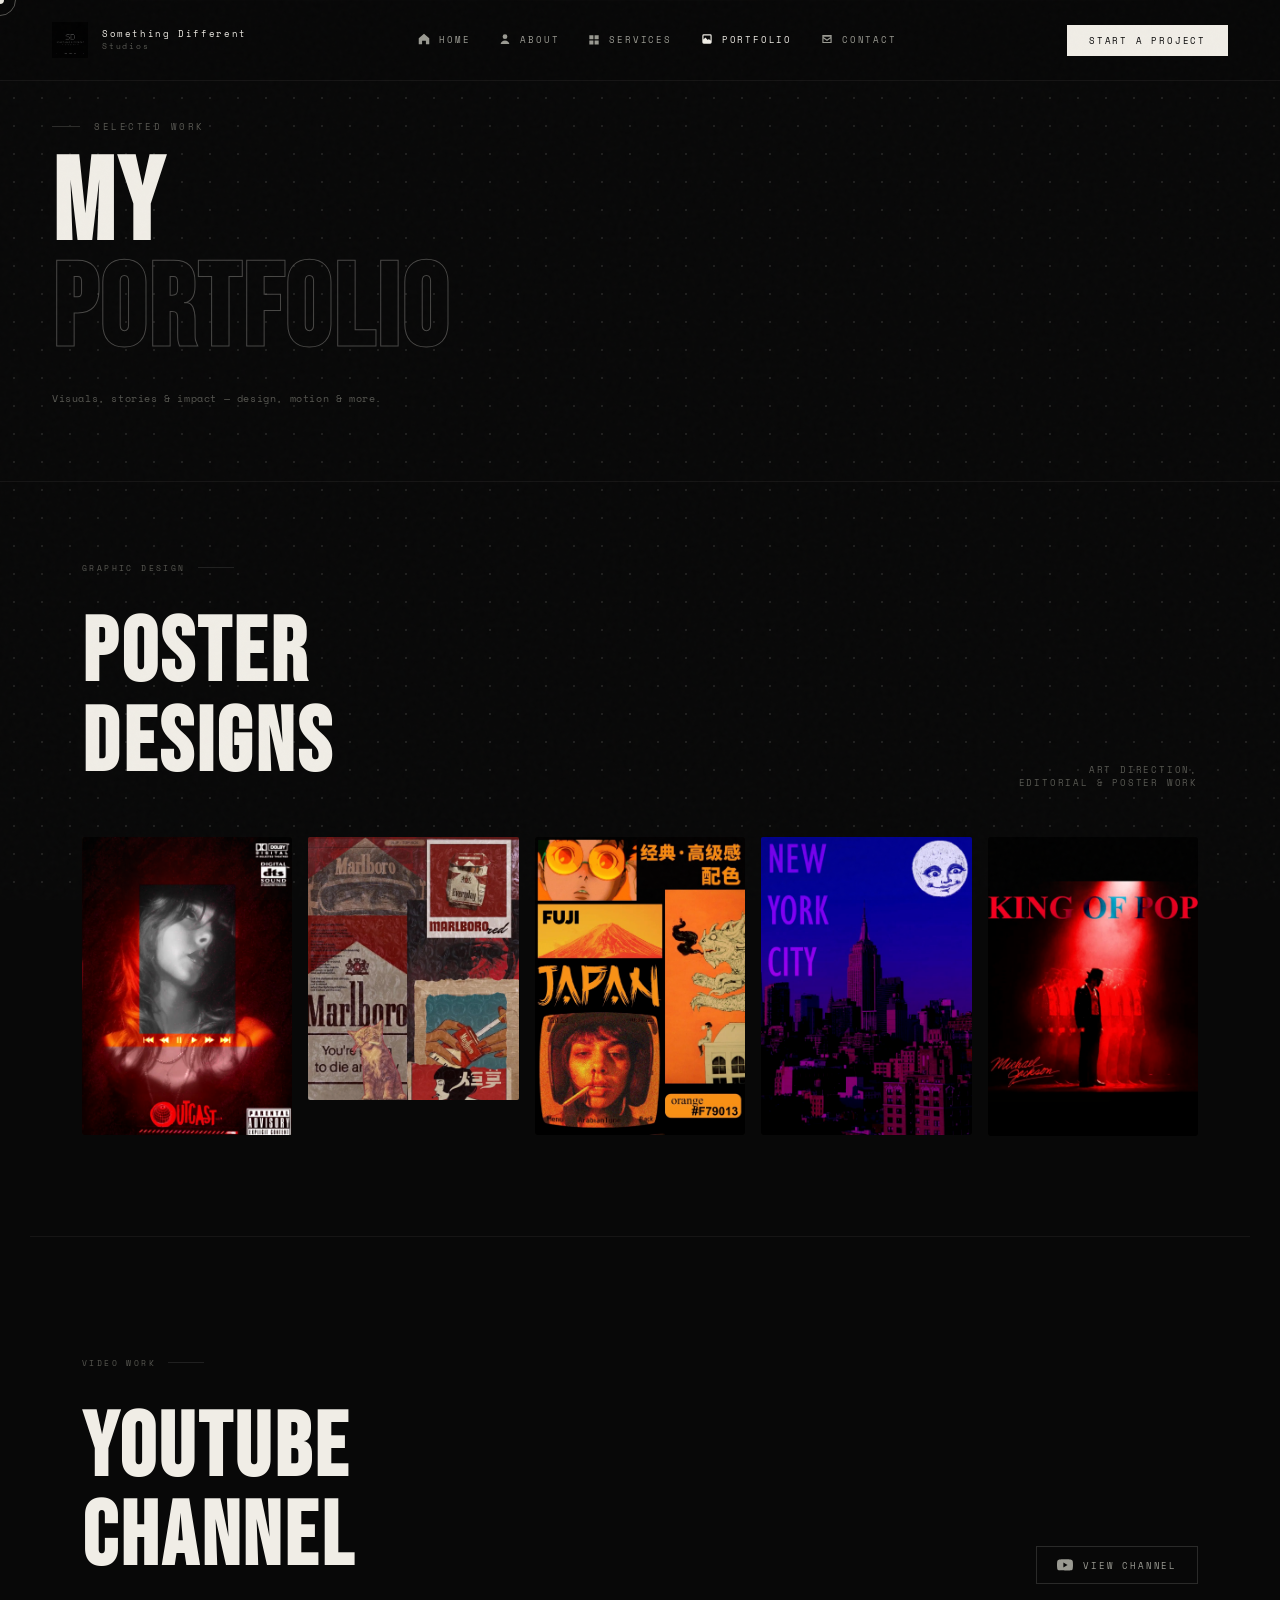
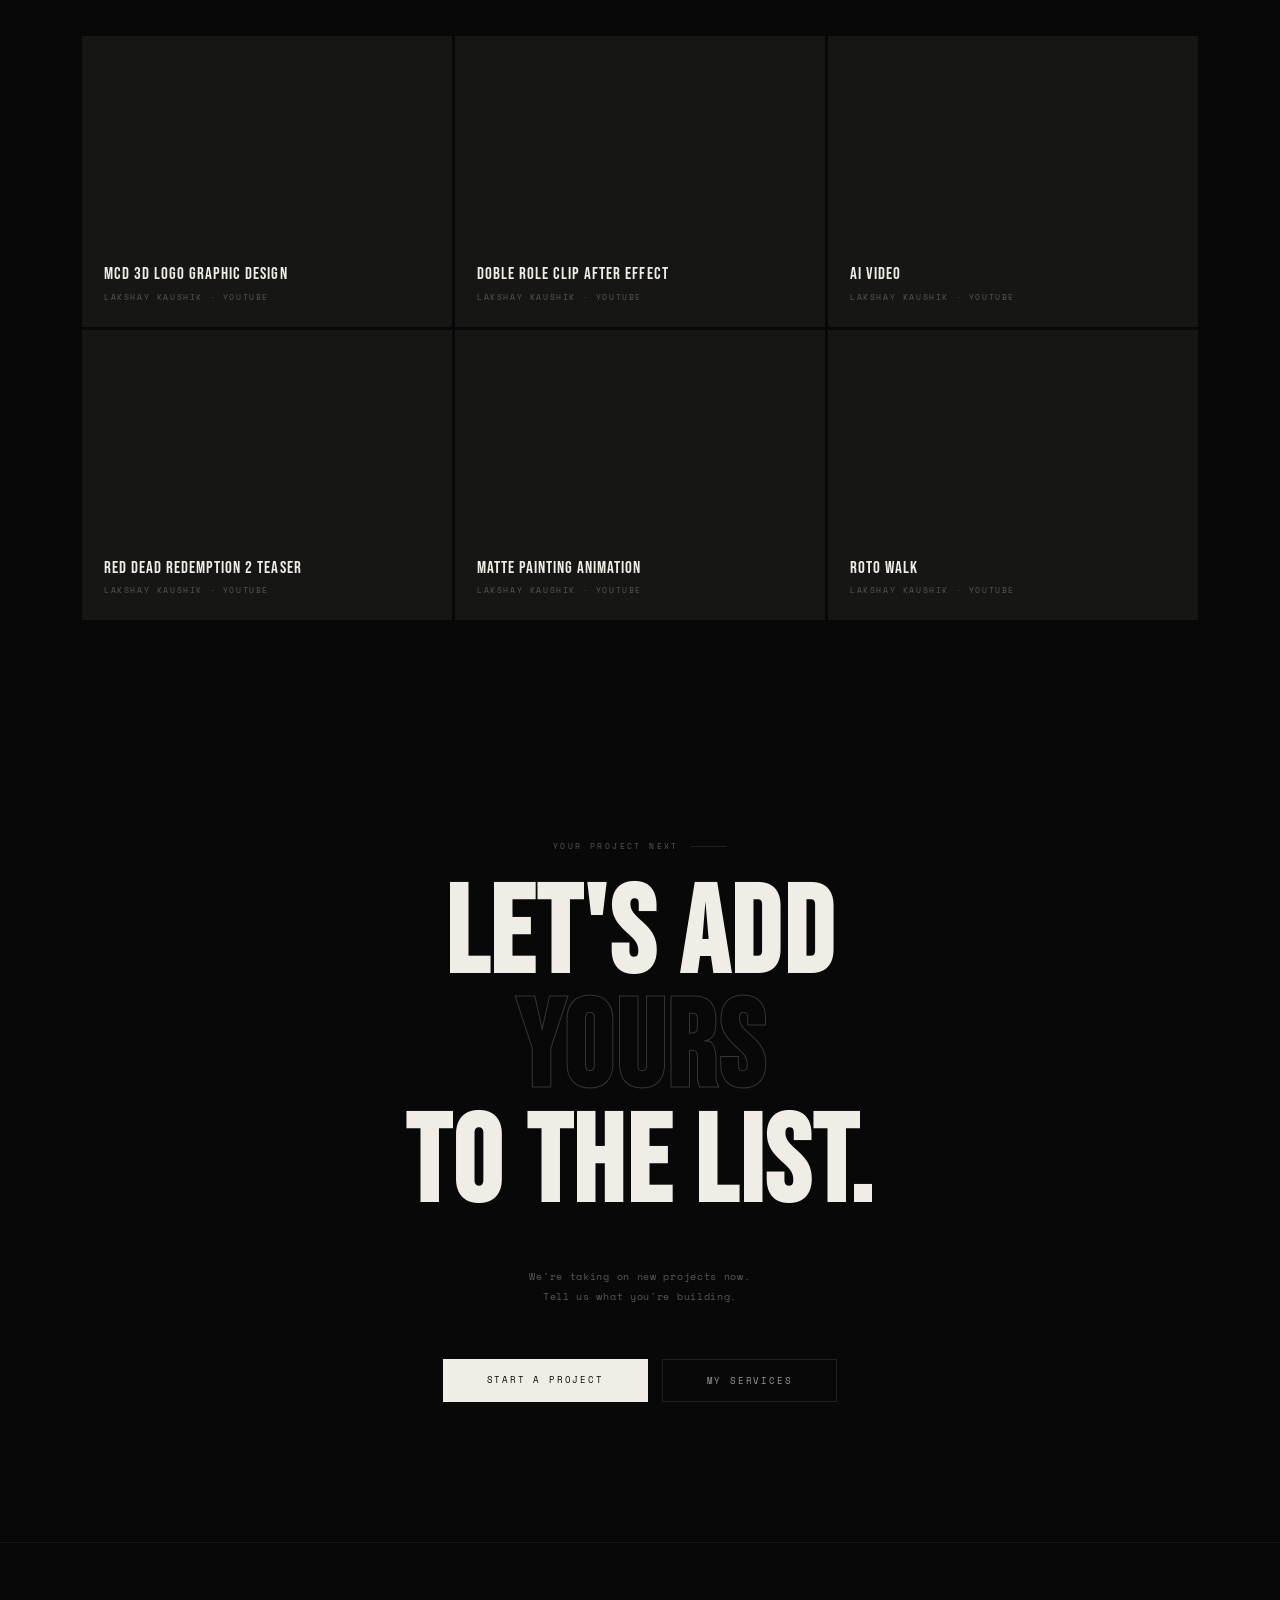
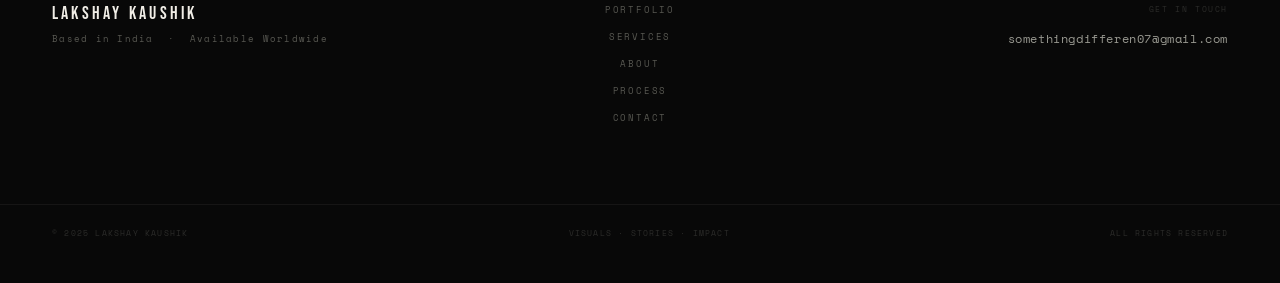
<file: portfolio.html>
<!DOCTYPE html>
<html lang="en">
<head>
  <meta charset="UTF-8">
  <meta name="viewport" content="width=device-width, initial-scale=1.0">
  <title>Portfolio — Lakshay Kaushik</title>
  <meta name="description" content="Selected work by Lakshay Kaushik — film, motion, VFX, graphic design.">
  <link rel="preconnect" href="https://fonts.googleapis.com">
  <link href="https://fonts.googleapis.com/css2?family=Space+Mono:ital,wght@0,400;0,700;1,400&family=Bebas+Neue&family=Instrument+Serif:ital@0;1&display=swap" rel="stylesheet">
  <link rel="stylesheet" href="style.css">

  <style>

    /* ── POSTER SECTION ── */
    .posters-section {
      position: relative; z-index: 1;
      padding: 80px 52px 100px;
      max-width: 1220px; margin: 0 auto;
    }
    .posters-header {
      display: flex; justify-content: space-between; align-items: flex-end;
      margin-bottom: 48px;
    }
    .posters-title {
      font-family: 'Bebas Neue', sans-serif;
      font-size: clamp(48px, 7vw, 100px);
      letter-spacing: .04em; color: var(--white); line-height: 1;
    }
    .posters-sub {
      font-size: 9px; letter-spacing: .2em; text-transform: uppercase;
      color: var(--gray-400); text-align: right; max-width: 200px;
    }

    /* Single row — all 5 posters side by side */
    .posters-grid-top {
      display: grid;
      grid-template-columns: repeat(5, 1fr);
      gap: 16px;
      align-items: start;
    }

    /* Marlboro bottom row hidden — merged into top row */
    .posters-grid-bottom { display: none; }

    /* Shared card styles */
    .poster-card {
      position: relative; overflow: hidden;
      background: var(--gray-800); cursor: none;
      border-radius: 2px;
    }
    /* Natural proportions — width 100%, height follows image */
    .poster-card img {
      width: 100%; height: auto; display: block;
      transition: transform .7s cubic-bezier(.23,1,.32,1);
      filter: grayscale(.05) contrast(1.04);
    }
    .poster-card:hover img {
      transform: scale(1.04);
      filter: grayscale(0) contrast(1.05);
    }
    .poster-ov {
      position: absolute; inset: 0; background: rgba(8,8,8,0);
      transition: background .4s; display: flex;
      flex-direction: column; justify-content: flex-end; padding: 20px;
    }
    .poster-card:hover .poster-ov { background: rgba(8,8,8,.72); }
    .poster-info {
      transform: translateY(10px); opacity: 0;
      transition: all .4s cubic-bezier(.23,1,.32,1);
    }
    .poster-card:hover .poster-info { transform: translateY(0); opacity: 1; }
    .poster-cat {
      font-size: 7px; letter-spacing: .25em; text-transform: uppercase;
      color: var(--gray-400); margin-bottom: 5px;
    }
    .poster-name {
      font-family: 'Bebas Neue', sans-serif;
      font-size: 18px; letter-spacing: .06em; color: var(--white);
    }

    /* ── YOUTUBE SECTION ── */
    .yt-section {
      position: relative; z-index: 1;
      padding: 120px 52px 80px;
      border-top: 1px solid rgba(240,237,230,.06);
      max-width: 1220px; margin: 0 auto;
    }
    .yt-header {
      display: flex; align-items: flex-end;
      justify-content: space-between; margin-bottom: 52px; flex-wrap: wrap; gap: 20px;
    }
    .yt-title {
      font-family: 'Bebas Neue', sans-serif;
      font-size: clamp(48px, 7vw, 100px); letter-spacing: .04em;
      color: var(--white); line-height: 1;
    }
    .yt-channel-link {
      display: inline-flex; align-items: center; gap: 10px;
      border: 1px solid rgba(240,237,230,.15); padding: 10px 20px;
      font-size: 9px; letter-spacing: .2em; text-transform: uppercase;
      color: var(--gray-200); text-decoration: none; transition: all .25s;
    }
    .yt-channel-link:hover { background: var(--white); color: var(--black); }
    .yt-channel-link svg { width: 16px; height: 16px; fill: currentColor; }

    .yt-grid {
      display: grid;
      grid-template-columns: repeat(auto-fill, minmax(320px, 1fr));
      gap: 3px;
    }
    .yt-card {
      position: relative; background: var(--gray-800);
      overflow: hidden; cursor: none; text-decoration: none;
      display: block;
    }
    .yt-thumb { position: relative; aspect-ratio: 16/9; overflow: hidden; }
    .yt-thumb img {
      width: 100%; height: 100%; object-fit: cover; display: block;
      transition: transform .6s cubic-bezier(.23,1,.32,1); filter: grayscale(.15);
    }
    .yt-thumb iframe {
      width: 100%; height: 100%; border: 0; display: block;
    }
    .yt-card:hover .yt-thumb img { transform: scale(1.05); }
    .yt-play {
      position: absolute; inset: 0; display: flex;
      align-items: center; justify-content: center;
      background: rgba(8,8,8,0); transition: background .3s;
    }
    .yt-card:hover .yt-play { background: rgba(8,8,8,.55); }
    .yt-play-icon {
      width: 52px; height: 52px;
      border: 1px solid rgba(240,237,230,.5); border-radius: 50%;
      display: flex; align-items: center; justify-content: center;
      color: var(--white); font-size: 18px;
      transform: scale(0); opacity: 0;
      transition: transform .35s cubic-bezier(.23,1,.32,1), opacity .3s;
    }
    .yt-card:hover .yt-play-icon { transform: scale(1); opacity: 1; }
    .yt-info { padding: 20px 22px 24px; }
    .yt-info-title {
      font-family: 'Bebas Neue', sans-serif; font-size: 17px;
      letter-spacing: .06em; color: var(--white); margin-bottom: 6px; line-height: 1.2;
    }
    .yt-info-meta {
      font-size: 8px; letter-spacing: .2em;
      color: var(--gray-400); text-transform: uppercase;
    }

    /* ── RESPONSIVE ── */
    @media (max-width: 1100px) {
      .posters-section { padding: 60px 36px 80px; }
      .posters-grid-top { gap: 12px; }
    }
    @media (max-width: 900px) {
      .posters-section { padding: 52px 28px 72px; }
      .posters-header { margin-bottom: 36px; }
      /* 3 columns on tablet — wrap naturally */
      .posters-grid-top {
        grid-template-columns: repeat(3, 1fr);
        gap: 12px;
      }
      .yt-section { padding: 72px 28px; }
      .yt-grid { grid-template-columns: repeat(2, 1fr); }
    }
    @media (max-width: 600px) {
      .posters-section { padding: 40px 16px 60px; }
      .posters-header { flex-direction: column; align-items: flex-start; gap: 8px; margin-bottom: 28px; }
      .posters-sub { text-align: left; }
      /* 2 columns on mobile */
      .posters-grid-top {
        grid-template-columns: repeat(2, 1fr);
        gap: 8px;
      }
      .yt-section { padding: 52px 16px; }
      .yt-grid { grid-template-columns: 1fr; }
    }
    @media (max-width: 420px) {
      .posters-grid-top { grid-template-columns: 1fr; }
    }
  </style>
</head>
<body>
<div id="cur"></div>
<div id="cur-r"></div>
<div class="dots"></div>

<!-- NAV -->
<nav>
  <a href="index.html" class="nav-logo">
    <img src="images/logo.png" alt="Lakshay Kaushik logo" style="height:36px;width:auto;">
    <div class="nav-logo-text">
      <span class="nav-logo-main">Something Different</span>
      <span class="nav-logo-sub">Studios</span>
    </div>
  </a>
  <button class="nav-toggle" type="button" aria-label="Open navigation" aria-expanded="false" aria-controls="site-nav"><span></span><span></span><span></span></button>
  <ul class="nav-links" id="site-nav">
    <li><a href="index.html"><span class="nav-icon" aria-hidden="true"><svg viewBox="0 0 24 24"><path d="M3 10.8 12 3l9 7.8v9.7a.5.5 0 0 1-.5.5h-5.2v-6.1H8.7V21H3.5a.5.5 0 0 1-.5-.5v-9.7Z"/></svg></span><span>Home</span></a></li>
    <li><a href="about.html"><span class="nav-icon" aria-hidden="true"><svg viewBox="0 0 24 24"><path d="M12 12.2a4.1 4.1 0 1 0 0-8.2 4.1 4.1 0 0 0 0 8.2Zm-7.5 8.3c.8-3.9 3.6-6.1 7.5-6.1s6.7 2.2 7.5 6.1H4.5Z"/></svg></span><span>About</span></a></li>
    <li><a href="services.html"><span class="nav-icon" aria-hidden="true"><svg viewBox="0 0 24 24"><path d="M4 5.5h7v7H4v-7Zm9 0h7v7h-7v-7Zm-9 9h7v7H4v-7Zm9 0h7v7h-7v-7Z"/></svg></span><span>Services</span></a></li>
    <li><a href="portfolio.html"><span class="nav-icon" aria-hidden="true"><svg viewBox="0 0 24 24"><path d="M4 6.5A2.5 2.5 0 0 1 6.5 4h11A2.5 2.5 0 0 1 20 6.5v11a2.5 2.5 0 0 1-2.5 2.5h-11A2.5 2.5 0 0 1 4 17.5v-11Zm2 0v6.2l3.2-3.2 4.2 4.2 1.8-1.8L18 14.7V6.5a.5.5 0 0 0-.5-.5h-11a.5.5 0 0 0-.5.5Z"/></svg></span><span>Portfolio</span></a></li>
    <li><a href="contact.html"><span class="nav-icon" aria-hidden="true"><svg viewBox="0 0 24 24"><path d="M4 5h16v14H4V5Zm2 3.2v.5l6 4.1 6-4.1v-.5H6Zm0 3v5.8h12v-5.8l-6 4.1-6-4.1Z"/></svg></span><span>Contact</span></a></li>
  </ul>
  <a href="contact.html" class="nav-cta">Start a Project</a>
</nav>

<!-- PAGE HERO -->
<section class="page-hero" style="padding-top:120px">
  <div class="page-hero-scan"></div>
  <div class="page-hero-tag fu">Selected Work</div>
  <h1 class="page-hero-hl fu">My<br><span class="hollow">Portfolio</span></h1>
  <p class="page-hero-sub fu">Visuals, stories &amp; impact — design, motion &amp; more.</p>
</section>


<!-- ═══════════════════════════════════════════
     POSTER DESIGNS
═══════════════════════════════════════════ -->
<section class="posters-section" id="design">
  <div class="posters-header">
    <div>
      <div class="sec-tag">Graphic Design</div>
      <h2 class="posters-title fu">Poster<br>Designs</h2>
    </div>
    <p class="posters-sub fu">Art direction,<br>editorial &amp; poster work</p>
  </div>

  <div class="posters-grid-top">

    <div class="poster-card poster-outcast">
      <img src="images/outcast.png" alt="Outcast — Music Poster">
      <div class="poster-ov">
        <div class="poster-info">
          <div class="poster-cat">Music Poster · Red Edit</div>
          <div class="poster-name">Outcast</div>
        </div>
      </div>
    </div>

    <div class="poster-card poster-marlboro">
      <img src="images/marlboro.png" alt="Marlboro Red — Collage Art">
      <div class="poster-ov">
        <div class="poster-info">
          <div class="poster-cat">Collage Art · Editorial</div>
          <div class="poster-name">Marlboro Red</div>
        </div>
      </div>
    </div>

    <div class="poster-card poster-japan">
      <img src="images/japan.png" alt="Japan Orange — Art Direction">
      <div class="poster-ov">
        <div class="poster-info">
          <div class="poster-cat">Art Direction · Japan</div>
          <div class="poster-name">Japan Orange</div>
        </div>
      </div>
    </div>

    <div class="poster-card poster-nyc">
      <img src="images/nyc.png" alt="New York City — Poster">
      <div class="poster-ov">
        <div class="poster-info">
          <div class="poster-cat">City Poster · Purple</div>
          <div class="poster-name">New York City</div>
        </div>
      </div>
    </div>

    <div class="poster-card poster-kingofpop">
      <img src="images/kingofpop.png" alt="King of Pop — Tribute Poster">
      <div class="poster-ov">
        <div class="poster-info">
          <div class="poster-cat">Tribute Poster · Concert</div>
          <div class="poster-name">King of Pop</div>
        </div>
      </div>
    </div>

  </div>
</section>


<!-- ═══════════════════════════════════════════
     YOUTUBE / VIDEO WORK
═══════════════════════════════════════════ -->
<section class="yt-section" id="videos">
  <div class="yt-header">
    <div>
      <div class="sec-tag">Video Work</div>
      <h2 class="yt-title fu">YouTube<br>Channel</h2>
    </div>
    <a href="https://www.youtube.com/@LakshayKaushik-tt2pf" target="_blank" rel="noopener" class="yt-channel-link">
      <svg viewBox="0 0 24 24" xmlns="http://www.w3.org/2000/svg">
        <path d="M23.498 6.186a3.016 3.016 0 0 0-2.122-2.136C19.505 3.545 12 3.545 12 3.545s-7.505 0-9.377.505A3.017 3.017 0 0 0 .502 6.186C0 8.07 0 12 0 12s0 3.93.502 5.814a3.016 3.016 0 0 0 2.122 2.136c1.871.505 9.376.505 9.376.505s7.505 0 9.377-.505a3.015 3.015 0 0 0 2.122-2.136C24 15.93 24 12 24 12s0-3.93-.502-5.814zM9.545 15.568V8.432L15.818 12l-6.273 3.568z"/>
      </svg>
      View Channel
    </a>
  </div>

  <div class="yt-grid" id="yt-grid">

    <!-- VIDEO 1 -->
    <div class="yt-card">
      <div class="yt-thumb">
        <iframe src="https://www.youtube.com/embed/nQbAbaP1qrE?rel=0" title="mcd 3d logo graphic design" loading="lazy" referrerpolicy="strict-origin-when-cross-origin" allow="accelerometer; autoplay; clipboard-write; encrypted-media; gyroscope; picture-in-picture; web-share" allowfullscreen></iframe>
      </div>
      <div class="yt-info">
        <div class="yt-info-title">mcd 3d logo graphic design</div>
        <div class="yt-info-meta">Lakshay Kaushik · YouTube</div>
      </div>
    </div>

    <!-- VIDEO 2 -->
    <div class="yt-card">
      <div class="yt-thumb">
        <iframe src="https://www.youtube.com/embed/pZetH9v6DXs?rel=0" title="doble role clip after effect" loading="lazy" referrerpolicy="strict-origin-when-cross-origin" allow="accelerometer; autoplay; clipboard-write; encrypted-media; gyroscope; picture-in-picture; web-share" allowfullscreen></iframe>
      </div>
      <div class="yt-info">
        <div class="yt-info-title">doble role clip after effect</div>
        <div class="yt-info-meta">Lakshay Kaushik · YouTube</div>
      </div>
    </div>

    <!-- VIDEO 3 -->
    <div class="yt-card">
      <div class="yt-thumb">
        <iframe src="https://www.youtube.com/embed/IH9Rt2AeOio?rel=0" title="AI video" loading="lazy" referrerpolicy="strict-origin-when-cross-origin" allow="accelerometer; autoplay; clipboard-write; encrypted-media; gyroscope; picture-in-picture; web-share" allowfullscreen></iframe>
      </div>
      <div class="yt-info">
        <div class="yt-info-title">AI video</div>
        <div class="yt-info-meta">Lakshay Kaushik · YouTube</div>
      </div>
    </div>

    <!-- VIDEO 4 -->
    <div class="yt-card">
      <div class="yt-thumb">
        <iframe src="https://www.youtube.com/embed/W0FB5XBReoE?rel=0" title="red dead redemption 2 teaser" loading="lazy" referrerpolicy="strict-origin-when-cross-origin" allow="accelerometer; autoplay; clipboard-write; encrypted-media; gyroscope; picture-in-picture; web-share" allowfullscreen></iframe>
      </div>
      <div class="yt-info">
        <div class="yt-info-title">red dead redemption 2 teaser
</div>
        <div class="yt-info-meta">Lakshay Kaushik · YouTube</div>
      </div>
    </div>

    <!-- VIDEO 5 -->
    <div class="yt-card">
      <div class="yt-thumb">
        <iframe src="https://www.youtube.com/embed/Z0ayAT7LAKM?rel=0" title="Matte painting animation" loading="lazy" referrerpolicy="strict-origin-when-cross-origin" allow="accelerometer; autoplay; clipboard-write; encrypted-media; gyroscope; picture-in-picture; web-share" allowfullscreen></iframe>
      </div>
      <div class="yt-info">
        <div class="yt-info-title">Matte painting animation</div>
        <div class="yt-info-meta">Lakshay Kaushik · YouTube</div>
      </div>
    </div>

    <!-- VIDEO 6 -->
    <div class="yt-card">
      <div class="yt-thumb">
        <iframe src="https://www.youtube.com/embed/whf-GwvV_Fw?rel=0" title="Roto Walk" loading="lazy" referrerpolicy="strict-origin-when-cross-origin" allow="accelerometer; autoplay; clipboard-write; encrypted-media; gyroscope; picture-in-picture; web-share" allowfullscreen></iframe>
      </div>
      <div class="yt-info">
        <div class="yt-info-title">Roto Walk</div>
        <div class="yt-info-meta">Lakshay Kaushik · YouTube</div>
      </div>
    </div>

  </div>
</section>


<!-- CTA -->
<section class="cta-band">
  <div class="sec-tag" style="justify-content:center; margin-bottom:28px">Your Project Next</div>
  <h2 class="cta-band-hl fu">
    Let's add<br><span class="hollow">yours</span><br>to the list.
  </h2>
  <p class="cta-band-body fu">
    We're taking on new projects now.<br>
    Tell us what you're building.
  </p>
  <div class="btns fu">
    <a href="contact.html" class="btn-p">Start a Project</a>
    <a href="services.html" class="btn-g">My Services</a>
  </div>
</section>

<!-- FOOTER -->
<footer>
  <div>
    <div class="f-brand">Lakshay Kaushik</div>
    <div class="f-tag">Based in India &nbsp;·&nbsp; Available Worldwide</div>
  </div>
  <div class="f-links">
    <a href="portfolio.html">Portfolio</a>
    <a href="services.html">Services</a>
    <a href="about.html">About</a>
    <a href="index.html#process">Process</a>
    <a href="contact.html">Contact</a>
  </div>
  <div class="f-right">
    <div class="f-clbl">Get in Touch</div>
    <a href="mailto:somethingdifferen07@gmail.com" class="f-email">somethingdifferen07@gmail.com</a>
  </div>
  <div class="f-bottom">
    <span>© 2025 Lakshay Kaushik</span>
    <span>Visuals · Stories · Impact</span>
    <span>All rights reserved</span>
  </div>
</footer>

<script src="script.js"></script>
</body>
</html>
</file>
<file: style.css>
/* ============================================================
   Something Different Studios — style.css
   Shared stylesheet for all pages.
   ============================================================ */

/* ----------------------------------------------------------
   RESET & BASE
---------------------------------------------------------- */
*, *::before, *::after { margin: 0; padding: 0; box-sizing: border-box; }

:root {
  --black:     #080808;
  --white:     #f0ede6;
  --gray-900:  #0f0f0e;
  --gray-800:  #161614;
  --gray-700:  #202020;
  --gray-600:  #2c2c2a;
  --gray-400:  #585852;
  --gray-200:  #9a9a92;
  --gray-100:  #c8c8be;
  --accent:    #f0ede6;
}

html { scroll-behavior: smooth; overflow-x: hidden; }

body {
  background: var(--black);
  color: var(--white);
  font-family: 'Space Mono', monospace;
  overflow-x: hidden;
  cursor: none;
}

img, svg, video, iframe { max-width: 100%; }

/* ----------------------------------------------------------
   CUSTOM CURSOR
---------------------------------------------------------- */
#cur {
  position: fixed; width: 8px; height: 8px;
  background: var(--white); border-radius: 50%;
  pointer-events: none; z-index: 9999;
  transform: translate(-50%, -50%);
  mix-blend-mode: difference;
  transition: width .25s, height .25s;
}
#cur-r {
  position: fixed; width: 32px; height: 32px;
  border: 1px solid rgba(240,237,230,.35); border-radius: 50%;
  pointer-events: none; z-index: 9998;
  transform: translate(-50%, -50%);
  transition: all .18s ease;
  mix-blend-mode: difference;
}
#cur.h  { width: 5px; height: 5px; }
#cur-r.h { width: 48px; height: 48px; border-color: rgba(240,237,230,.7); }

/* ----------------------------------------------------------
   FILM GRAIN / NOISE OVERLAY
---------------------------------------------------------- */
body::after {
  content: '';
  position: fixed; inset: 0;
  background-image: url("data:image/svg+xml,%3Csvg viewBox='0 0 200 200' xmlns='http://www.w3.org/2000/svg'%3E%3Cfilter id='n'%3E%3CfeTurbulence type='fractalNoise' baseFrequency='0.85' numOctaves='4' stitchTiles='stitch'/%3E%3C/filter%3E%3Crect width='100%25' height='100%25' filter='url(%23n)' opacity='0.035'/%3E%3C/svg%3E");
  pointer-events: none; z-index: 9990; opacity: .55;
}

/* ----------------------------------------------------------
   DOT GRID BACKGROUND
---------------------------------------------------------- */
.dots {
  position: fixed; inset: 0;
  background-image: radial-gradient(circle, rgba(240,237,230,.1) 1px, transparent 1px);
  background-size: 28px 28px;
  pointer-events: none; z-index: 0;
}

/* ----------------------------------------------------------
   NAVIGATION
---------------------------------------------------------- */
nav {
  position: fixed; top: 0; left: 0; right: 0; z-index: 500;
  display: flex; justify-content: space-between; align-items: center;
  padding: 22px 52px;
  border-bottom: 1px solid rgba(240,237,230,.06);
  background: rgba(8,8,8,.9);
  backdrop-filter: blur(16px);
}
.nav-logo {
  display: flex; align-items: center; gap: 14px; text-decoration: none;
}
/* ▼ REPLACE: swap src with your actual logo file path */
.nav-logo img {
  width: 36px; height: 36px; object-fit: contain; filter: brightness(1);
}
.nav-logo-text { display: flex; flex-direction: column; gap: 2px; }
.nav-logo-main {
  font-family: 'Space Mono', monospace; font-size: 9px;
  letter-spacing: .18em; color: var(--white); line-height: 1;
}
.nav-logo-sub { font-size: 8px; letter-spacing: .22em; color: var(--gray-400); }

.nav-links { display: flex; gap: 28px; list-style: none; }
.nav-links a {
  display: inline-flex; align-items: center; gap: 8px;
  font-size: 9px; letter-spacing: .2em; text-transform: uppercase;
  color: var(--gray-200); text-decoration: none; transition: color .25s;
}
.nav-links a:hover,
.nav-links a.active { color: var(--white); }
.nav-icon {
  width: 14px; height: 14px; display: inline-flex;
  align-items: center; justify-content: center; color: currentColor;
}
.nav-icon svg { width: 100%; height: 100%; fill: currentColor; display: block; }

.nav-toggle {
  display: none; width: 42px; height: 42px;
  border: 1px solid rgba(240,237,230,.12); background: transparent;
  align-items: center; justify-content: center; flex-direction: column;
  gap: 5px; padding: 0; cursor: none;
}
.nav-toggle span {
  width: 16px; height: 1px; background: var(--white);
  transition: transform .25s, opacity .25s;
}
.nav-toggle.open span:nth-child(1) { transform: translateY(6px) rotate(45deg); }
.nav-toggle.open span:nth-child(2) { opacity: 0; }
.nav-toggle.open span:nth-child(3) { transform: translateY(-6px) rotate(-45deg); }

.nav-cta {
  font-size: 9px; letter-spacing: .2em; text-transform: uppercase;
  color: var(--black); background: var(--white);
  padding: 9px 22px; text-decoration: none; transition: opacity .25s;
}
.nav-cta:hover { opacity: .88; }

/* ----------------------------------------------------------
   PAGE HERO (shared across inner pages)
---------------------------------------------------------- */
.page-hero {
  position: relative; min-height: 46vh;
  display: flex; flex-direction: column;
  justify-content: flex-end; padding: 0 52px 72px;
  overflow: hidden; z-index: 1;
  border-bottom: 1px solid rgba(240,237,230,.06);
}
.page-hero-scan {
  position: absolute; top: 0; left: 0; right: 0; height: 1px;
  background: linear-gradient(90deg, transparent, rgba(240,237,230,.12), transparent);
  animation: scan 8s linear infinite; z-index: 2;
}
@keyframes scan { 0% { top: 0% } 100% { top: 100% } }
.page-hero-tag {
  font-size: 9px; letter-spacing: .28em; text-transform: uppercase;
  color: var(--gray-400); margin-bottom: 20px;
  display: flex; align-items: center; gap: 14px; position: relative; z-index: 2;
}
.page-hero-tag::before { content: ''; width: 28px; height: 1px; background: var(--gray-600); }
.page-hero-hl {
  font-family: 'Bebas Neue', sans-serif;
  font-size: clamp(56px, 9vw, 130px);
  line-height: .92; letter-spacing: .025em;
  color: var(--white); position: relative; z-index: 2;
}
.page-hero-hl .hollow {
  color: transparent;
  -webkit-text-stroke: 1px rgba(240,237,230,.28);
}
.page-hero-sub {
  font-size: 10px; line-height: 2; color: var(--gray-400);
  letter-spacing: .06em; max-width: 400px;
  margin-top: 24px; position: relative; z-index: 2;
}

/* ----------------------------------------------------------
   MARQUEE
---------------------------------------------------------- */
.marq-wrap {
  position: relative; z-index: 1;
  border-top: 1px solid rgba(240,237,230,.07);
  border-bottom: 1px solid rgba(240,237,230,.07);
  overflow: hidden; padding: 16px 0;
  background: var(--gray-900);
}
.marq-track {
  display: flex; width: max-content;
  animation: mq 30s linear infinite;
}
.marq-item {
  font-family: 'Space Mono', monospace; font-size: 10px;
  letter-spacing: .22em; color: var(--gray-400);
  padding: 0 40px; white-space: nowrap; text-transform: uppercase;
}
.marq-item.a  { color: var(--white); }
.marq-dot     { color: var(--gray-700); padding: 0; }
@keyframes mq { 0% { transform: translateX(0) } 100% { transform: translateX(-50%) } }

/* ----------------------------------------------------------
   SECTION TAGS & HEADINGS
---------------------------------------------------------- */
.sec-tag {
  font-size: 8px; letter-spacing: .3em; text-transform: uppercase;
  color: var(--gray-400); margin-bottom: 36px;
  display: flex; align-items: center; gap: 12px;
}
.sec-tag::after { content: ''; width: 36px; height: 1px; background: var(--gray-700); }

/* ----------------------------------------------------------
   BUTTONS
---------------------------------------------------------- */
.btn-p {
  display: inline-block; padding: 14px 44px;
  background: var(--white); color: var(--black);
  font-family: 'Space Mono', monospace; font-size: 9px;
  letter-spacing: .2em; text-transform: uppercase;
  text-decoration: none; transition: opacity .3s; cursor: none;
}
.btn-p:hover { opacity: .88; }

.btn-g {
  display: inline-block; padding: 14px 44px;
  border: 1px solid var(--gray-700); color: var(--gray-200);
  font-family: 'Space Mono', monospace; font-size: 9px;
  letter-spacing: .2em; text-transform: uppercase;
  text-decoration: none; transition: border-color .3s, color .3s; cursor: none;
}
.btn-g:hover { border-color: var(--gray-400); color: var(--white); }

/* ----------------------------------------------------------
   FADE-UP ANIMATION
---------------------------------------------------------- */
.fu {
  opacity: 0; transform: translateY(28px);
  transition: opacity .8s ease, transform .8s cubic-bezier(.23,1,.32,1);
}
.fu.v { opacity: 1; transform: translateY(0); }

/* ----------------------------------------------------------
   CTA BAND (shared)
---------------------------------------------------------- */
.cta-band {
  position: relative; z-index: 1;
  padding: 140px 52px; text-align: center; overflow: hidden;
}
.cta-band-hl {
  font-family: 'Bebas Neue', sans-serif;
  font-size: clamp(56px, 9.5vw, 136px);
  letter-spacing: .02em; color: var(--white);
  line-height: .94; margin-bottom: 44px;
}
.cta-band-hl .hollow {
  color: transparent;
  -webkit-text-stroke: 1px rgba(240,237,230,.2);
}
.cta-band-body {
  font-size: 10px; letter-spacing: .07em; color: var(--gray-400);
  margin-bottom: 52px; line-height: 2;
}
.btns { display: flex; justify-content: center; gap: 14px; }

/* ----------------------------------------------------------
   FOOTER
---------------------------------------------------------- */
footer {
  position: relative; z-index: 1;
  padding: 60px 52px 44px;
  border-top: 1px solid rgba(240,237,230,.06);
  display: grid; grid-template-columns: 1fr auto 1fr;
  align-items: start; gap: 36px;
}
.f-brand {
  font-family: 'Bebas Neue', sans-serif; font-size: 18px;
  letter-spacing: .18em; color: var(--white); margin-bottom: 8px;
}
.f-tag { font-size: 9px; letter-spacing: .14em; color: var(--gray-400); }

.f-links { display: flex; flex-direction: column; gap: 14px; align-items: center; }
.f-links a {
  font-size: 9px; letter-spacing: .2em; text-transform: uppercase;
  color: var(--gray-400); text-decoration: none; transition: color .25s;
}
.f-links a:hover { color: var(--white); }

.f-right { text-align: right; }
.f-clbl {
  font-size: 8px; letter-spacing: .2em; text-transform: uppercase;
  color: var(--gray-600); margin-bottom: 10px;
}
.f-email {
  font-size: 12px; letter-spacing: .05em;
  color: var(--gray-200); text-decoration: none; transition: color .25s;
}
.f-email:hover { color: var(--white); }

.f-bottom {
  border-top: 1px solid rgba(240,237,230,.06);
  margin: 44px -52px 0; padding: 22px 52px 0;
  display: flex; justify-content: space-between; grid-column: 1 / -1;
  font-size: 8px; letter-spacing: .15em;
  color: var(--gray-600); text-transform: uppercase;
}

/* ----------------------------------------------------------
   MOBILE RESPONSIVE
---------------------------------------------------------- */
@media (max-width: 1120px) {
  nav { padding: 18px 28px; }
  .nav-links { gap: 18px; }
  .nav-links a { gap: 6px; letter-spacing: .16em; }
  .nav-cta { padding: 9px 16px; }
}

@media (max-width: 900px) {
  nav { padding: 18px 24px; }
  .nav-toggle { display: inline-flex; }
  .nav-links {
    position: fixed; top: 72px; left: 24px; right: 24px;
    display: grid; grid-template-columns: 1fr; gap: 0;
    padding: 10px; background: rgba(8,8,8,.96);
    border: 1px solid rgba(240,237,230,.1);
    backdrop-filter: blur(16px);
    opacity: 0; transform: translateY(-10px);
    pointer-events: none; transition: opacity .25s, transform .25s;
  }
  .nav-links.open { opacity: 1; transform: translateY(0); pointer-events: auto; }
  .nav-links li { border-bottom: 1px solid rgba(240,237,230,.06); }
  .nav-links li:last-child { border-bottom: 0; }
  .nav-links a {
    width: 100%; padding: 15px 12px;
    justify-content: flex-start; gap: 12px;
    font-size: 10px; letter-spacing: .18em;
  }
  .nav-icon { width: 18px; height: 18px; }
  .page-hero { padding: 0 24px 52px; }
  .cta-band  { padding: 100px 24px; }
  .btns { flex-direction: column; align-items: center; }
  footer { grid-template-columns: 1fr; padding: 44px 24px; }
  .f-right { text-align: left; }
  .f-bottom { margin: 32px -24px 0; padding: 22px 24px 0; flex-direction: column; gap: 8px; }
}

@media (max-width: 600px) {
  body { cursor: auto; }
  #cur,
  #cur-r { display: none; }
  nav { padding: 14px 16px; gap: 12px; }
  .nav-logo { gap: 10px; min-width: 0; }
  .nav-logo img { width: 32px; height: 32px; }
  .nav-logo-main { font-size: 8px; letter-spacing: .12em; }
  .nav-logo-sub { font-size: 7px; letter-spacing: .16em; }
  .nav-cta { display: none; }
  .nav-links { top: 62px; left: 16px; right: 16px; }
  .page-hero {
    min-height: auto;
    padding: 128px 16px 44px;
  }
  .page-hero-hl { font-size: clamp(52px, 18vw, 82px); }
  .page-hero-sub { max-width: 100%; }
  .sec-tag { letter-spacing: .22em; }
  .cta-band { padding: 72px 16px; }
  .cta-band-body br { display: none; }
  .btn-p,
  .btn-g {
    width: 100%;
    max-width: 340px;
    text-align: center;
    padding-left: 18px;
    padding-right: 18px;
  }
  footer { padding: 36px 16px; }
  .f-links { align-items: flex-start; }
  .f-email { overflow-wrap: anywhere; }
  .f-bottom { margin-left: -16px; margin-right: -16px; padding-left: 16px; padding-right: 16px; }
}

@media (hover: none), (pointer: coarse) {
  body,
  a,
  button,
  .btn-p,
  .btn-g,
  .svc-item,
  .wi,
  .td,
  .poster-card,
  .yt-card,
  .faq-q { cursor: auto; }
  #cur,
  #cur-r { display: none; }
}
</file>
